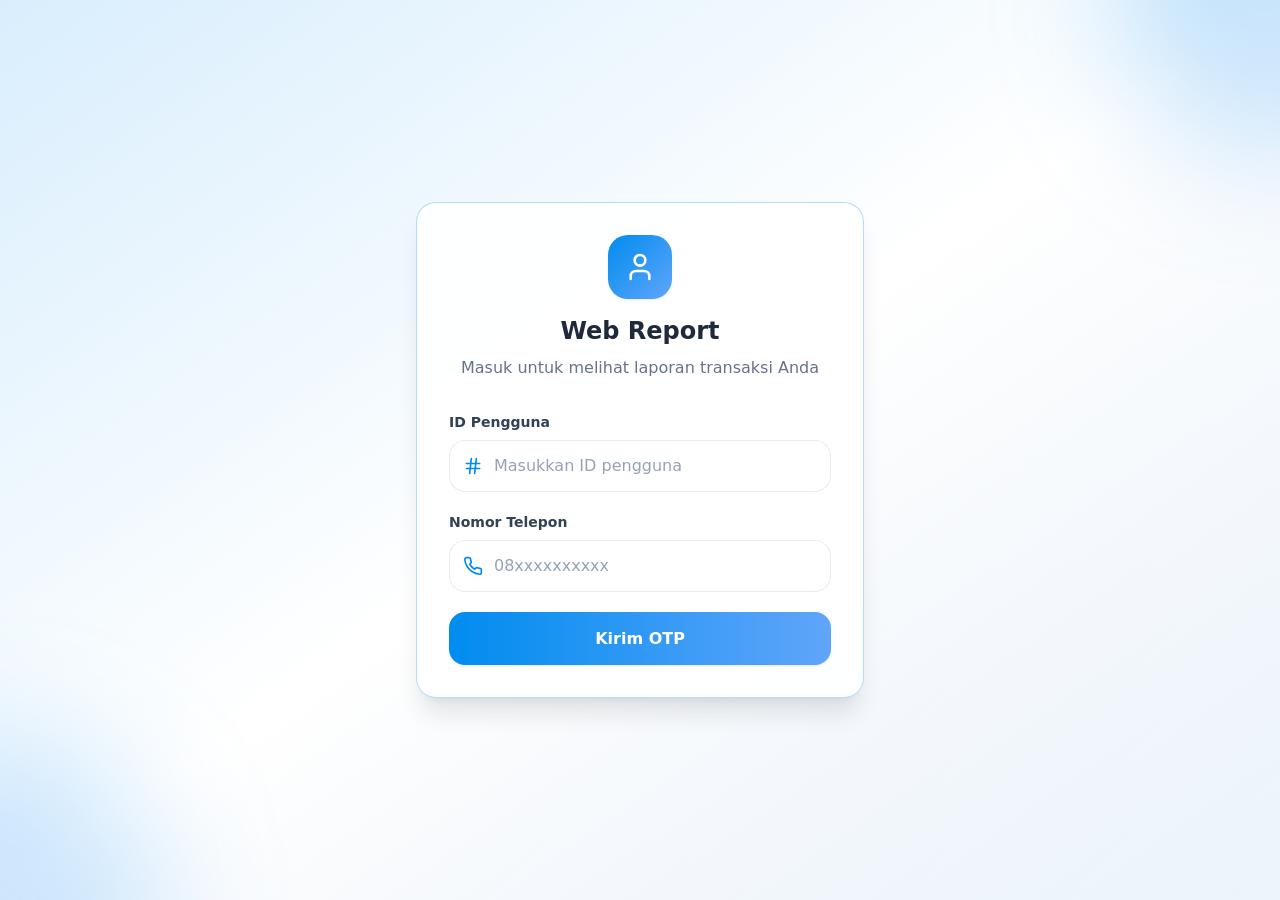
<file: index.html>
<!doctype html>
<html lang="en">
  <head>
    <meta charset="UTF-8" />
    <link rel="icon" type="image/png" href="/favicon.png" />
    <meta name="viewport" content="width=device-width, initial-scale=1.0" />
    <title></title>
    <script type="module" crossorigin src="/assets/index-29e8d681.js"></script>
    <link rel="stylesheet" href="/assets/index-02d97166.css">
  </head>
  <body>
    <div id="root"></div>
    
  </body>
</html>
</file>
<file: assets/index-02d97166.css>
*,:before,:after{--tw-border-spacing-x: 0;--tw-border-spacing-y: 0;--tw-translate-x: 0;--tw-translate-y: 0;--tw-rotate: 0;--tw-skew-x: 0;--tw-skew-y: 0;--tw-scale-x: 1;--tw-scale-y: 1;--tw-pan-x: ;--tw-pan-y: ;--tw-pinch-zoom: ;--tw-scroll-snap-strictness: proximity;--tw-gradient-from-position: ;--tw-gradient-via-position: ;--tw-gradient-to-position: ;--tw-ordinal: ;--tw-slashed-zero: ;--tw-numeric-figure: ;--tw-numeric-spacing: ;--tw-numeric-fraction: ;--tw-ring-inset: ;--tw-ring-offset-width: 0px;--tw-ring-offset-color: #fff;--tw-ring-color: rgb(59 130 246 / .5);--tw-ring-offset-shadow: 0 0 #0000;--tw-ring-shadow: 0 0 #0000;--tw-shadow: 0 0 #0000;--tw-shadow-colored: 0 0 #0000;--tw-blur: ;--tw-brightness: ;--tw-contrast: ;--tw-grayscale: ;--tw-hue-rotate: ;--tw-invert: ;--tw-saturate: ;--tw-sepia: ;--tw-drop-shadow: ;--tw-backdrop-blur: ;--tw-backdrop-brightness: ;--tw-backdrop-contrast: ;--tw-backdrop-grayscale: ;--tw-backdrop-hue-rotate: ;--tw-backdrop-invert: ;--tw-backdrop-opacity: ;--tw-backdrop-saturate: ;--tw-backdrop-sepia: ;--tw-contain-size: ;--tw-contain-layout: ;--tw-contain-paint: ;--tw-contain-style: }::backdrop{--tw-border-spacing-x: 0;--tw-border-spacing-y: 0;--tw-translate-x: 0;--tw-translate-y: 0;--tw-rotate: 0;--tw-skew-x: 0;--tw-skew-y: 0;--tw-scale-x: 1;--tw-scale-y: 1;--tw-pan-x: ;--tw-pan-y: ;--tw-pinch-zoom: ;--tw-scroll-snap-strictness: proximity;--tw-gradient-from-position: ;--tw-gradient-via-position: ;--tw-gradient-to-position: ;--tw-ordinal: ;--tw-slashed-zero: ;--tw-numeric-figure: ;--tw-numeric-spacing: ;--tw-numeric-fraction: ;--tw-ring-inset: ;--tw-ring-offset-width: 0px;--tw-ring-offset-color: #fff;--tw-ring-color: rgb(59 130 246 / .5);--tw-ring-offset-shadow: 0 0 #0000;--tw-ring-shadow: 0 0 #0000;--tw-shadow: 0 0 #0000;--tw-shadow-colored: 0 0 #0000;--tw-blur: ;--tw-brightness: ;--tw-contrast: ;--tw-grayscale: ;--tw-hue-rotate: ;--tw-invert: ;--tw-saturate: ;--tw-sepia: ;--tw-drop-shadow: ;--tw-backdrop-blur: ;--tw-backdrop-brightness: ;--tw-backdrop-contrast: ;--tw-backdrop-grayscale: ;--tw-backdrop-hue-rotate: ;--tw-backdrop-invert: ;--tw-backdrop-opacity: ;--tw-backdrop-saturate: ;--tw-backdrop-sepia: ;--tw-contain-size: ;--tw-contain-layout: ;--tw-contain-paint: ;--tw-contain-style: }*,:before,:after{box-sizing:border-box;border-width:0;border-style:solid;border-color:#e5e7eb}:before,:after{--tw-content: ""}html,:host{line-height:1.5;-webkit-text-size-adjust:100%;-moz-tab-size:4;-o-tab-size:4;tab-size:4;font-family:ui-sans-serif,system-ui,sans-serif,"Apple Color Emoji","Segoe UI Emoji",Segoe UI Symbol,"Noto Color Emoji";font-feature-settings:normal;font-variation-settings:normal;-webkit-tap-highlight-color:transparent}body{margin:0;line-height:inherit}hr{height:0;color:inherit;border-top-width:1px}abbr:where([title]){-webkit-text-decoration:underline dotted;text-decoration:underline dotted}h1,h2,h3,h4,h5,h6{font-size:inherit;font-weight:inherit}a{color:inherit;text-decoration:inherit}b,strong{font-weight:bolder}code,kbd,samp,pre{font-family:ui-monospace,SFMono-Regular,Menlo,Monaco,Consolas,Liberation Mono,Courier New,monospace;font-feature-settings:normal;font-variation-settings:normal;font-size:1em}small{font-size:80%}sub,sup{font-size:75%;line-height:0;position:relative;vertical-align:baseline}sub{bottom:-.25em}sup{top:-.5em}table{text-indent:0;border-color:inherit;border-collapse:collapse}button,input,optgroup,select,textarea{font-family:inherit;font-feature-settings:inherit;font-variation-settings:inherit;font-size:100%;font-weight:inherit;line-height:inherit;letter-spacing:inherit;color:inherit;margin:0;padding:0}button,select{text-transform:none}button,input:where([type=button]),input:where([type=reset]),input:where([type=submit]){-webkit-appearance:button;background-color:transparent;background-image:none}:-moz-focusring{outline:auto}:-moz-ui-invalid{box-shadow:none}progress{vertical-align:baseline}::-webkit-inner-spin-button,::-webkit-outer-spin-button{height:auto}[type=search]{-webkit-appearance:textfield;outline-offset:-2px}::-webkit-search-decoration{-webkit-appearance:none}::-webkit-file-upload-button{-webkit-appearance:button;font:inherit}summary{display:list-item}blockquote,dl,dd,h1,h2,h3,h4,h5,h6,hr,figure,p,pre{margin:0}fieldset{margin:0;padding:0}legend{padding:0}ol,ul,menu{list-style:none;margin:0;padding:0}dialog{padding:0}textarea{resize:vertical}input::-moz-placeholder,textarea::-moz-placeholder{opacity:1;color:#9ca3af}input::placeholder,textarea::placeholder{opacity:1;color:#9ca3af}button,[role=button]{cursor:pointer}:disabled{cursor:default}img,svg,video,canvas,audio,iframe,embed,object{display:block;vertical-align:middle}img,video{max-width:100%;height:auto}[hidden]:where(:not([hidden=until-found])){display:none}:root{--gradient-primary: linear-gradient(135deg, #a855f7 0%, #7c3aed 50%, #6366f1 100%);--gradient-accent: linear-gradient(135deg, #06b6d4 0%, #3b82f6 100%);--gradient-success: linear-gradient(135deg, #22c55e 0%, #16a34a 100%);--gradient-danger: linear-gradient(135deg, #ef4444 0%, #dc2626 100%);--gradient-warning: linear-gradient(135deg, #f59e0b 0%, #d97706 100%);--gradient-dark: linear-gradient(135deg, #1e293b 0%, #0f172a 100%);--gradient-mesh: linear-gradient(135deg, #667eea 0%, #764ba2 100%);--gradient-aurora: linear-gradient(135deg, #a855f7 0%, #06b6d4 50%, #a855f7 100%);--gradient-subtle: linear-gradient(135deg, #f8fafc 0%, #f1f5f9 100%);--glass-bg: rgba(255, 255, 255, .7);--glass-border: rgba(255, 255, 255, .3);--glass-shadow: 0 8px 32px rgba(0, 0, 0, .08)}html{font-family:Inter,system-ui,-apple-system,BlinkMacSystemFont,Segoe UI,Roboto,sans-serif;-webkit-font-smoothing:antialiased;-moz-osx-font-smoothing:grayscale;text-rendering:optimizeLegibility}body{margin:0;padding:0;background:linear-gradient(135deg,#f8fafc 0%,#e2e8f0 50%,#f1f5f9 100%);background-attachment:fixed;height:100vh;overflow:hidden;color:#1e293b;line-height:1.6}::-moz-selection{background:rgba(168,85,247,.2);color:#7c3aed}::selection{background:rgba(168,85,247,.2);color:#7c3aed}.container{width:100%}@media (min-width: 640px){.container{max-width:640px}}@media (min-width: 768px){.container{max-width:768px}}@media (min-width: 1024px){.container{max-width:1024px}}@media (min-width: 1280px){.container{max-width:1280px}}@media (min-width: 1536px){.container{max-width:1536px}}.btn{display:inline-flex;transform:translate(var(--tw-translate-x),var(--tw-translate-y)) rotate(var(--tw-rotate)) skew(var(--tw-skew-x)) skewY(var(--tw-skew-y)) scaleX(var(--tw-scale-x)) scaleY(var(--tw-scale-y));align-items:center;justify-content:center;border-radius:1rem;font-weight:600;transition-property:all;transition-timing-function:cubic-bezier(.4,0,.2,1);transition-duration:.3s}.btn:focus{outline:2px solid transparent;outline-offset:2px;--tw-ring-offset-shadow: var(--tw-ring-inset) 0 0 0 var(--tw-ring-offset-width) var(--tw-ring-offset-color);--tw-ring-shadow: var(--tw-ring-inset) 0 0 0 calc(2px + var(--tw-ring-offset-width)) var(--tw-ring-color);box-shadow:var(--tw-ring-offset-shadow),var(--tw-ring-shadow),var(--tw-shadow, 0 0 #0000);--tw-ring-offset-width: 2px}.btn:active{--tw-scale-x: .98;--tw-scale-y: .98;transform:translate(var(--tw-translate-x),var(--tw-translate-y)) rotate(var(--tw-rotate)) skew(var(--tw-skew-x)) skewY(var(--tw-skew-y)) scaleX(var(--tw-scale-x)) scaleY(var(--tw-scale-y))}.btn-success{display:inline-flex;transform:translate(var(--tw-translate-x),var(--tw-translate-y)) rotate(var(--tw-rotate)) skew(var(--tw-skew-x)) skewY(var(--tw-skew-y)) scaleX(var(--tw-scale-x)) scaleY(var(--tw-scale-y));align-items:center;justify-content:center;border-radius:1rem;font-weight:600;transition-property:all;transition-timing-function:cubic-bezier(.4,0,.2,1);transition-duration:.3s}.btn-success:focus{outline:2px solid transparent;outline-offset:2px;--tw-ring-offset-shadow: var(--tw-ring-inset) 0 0 0 var(--tw-ring-offset-width) var(--tw-ring-offset-color);--tw-ring-shadow: var(--tw-ring-inset) 0 0 0 calc(2px + var(--tw-ring-offset-width)) var(--tw-ring-color);box-shadow:var(--tw-ring-offset-shadow),var(--tw-ring-shadow),var(--tw-shadow, 0 0 #0000);--tw-ring-offset-width: 2px}.btn-success:active{--tw-scale-x: .98;--tw-scale-y: .98;transform:translate(var(--tw-translate-x),var(--tw-translate-y)) rotate(var(--tw-rotate)) skew(var(--tw-skew-x)) skewY(var(--tw-skew-y)) scaleX(var(--tw-scale-x)) scaleY(var(--tw-scale-y))}.btn-success{--tw-text-opacity: 1;color:rgb(255 255 255 / var(--tw-text-opacity, 1));--tw-shadow: 0 10px 15px -3px rgb(0 0 0 / .08), 0 4px 6px -4px rgb(0 0 0 / .04);--tw-shadow-colored: 0 10px 15px -3px var(--tw-shadow-color), 0 4px 6px -4px var(--tw-shadow-color);box-shadow:var(--tw-ring-offset-shadow, 0 0 #0000),var(--tw-ring-shadow, 0 0 #0000),var(--tw-shadow)}.btn-success:hover{--tw-translate-y: -.125rem;transform:translate(var(--tw-translate-x),var(--tw-translate-y)) rotate(var(--tw-rotate)) skew(var(--tw-skew-x)) skewY(var(--tw-skew-y)) scaleX(var(--tw-scale-x)) scaleY(var(--tw-scale-y));--tw-shadow: 0 20px 25px -5px rgb(0 0 0 / .1), 0 8px 10px -6px rgb(0 0 0 / .06);--tw-shadow-colored: 0 20px 25px -5px var(--tw-shadow-color), 0 8px 10px -6px var(--tw-shadow-color);box-shadow:var(--tw-ring-offset-shadow, 0 0 #0000),var(--tw-ring-shadow, 0 0 #0000),var(--tw-shadow)}.btn-success{background:linear-gradient(135deg,#22c55e 0%,#16a34a 100%)}.btn-success:hover{background:linear-gradient(135deg,#16a34a 0%,#15803d 100%)}.btn-success:focus{--tw-ring-opacity: 1;--tw-ring-color: rgb(74 222 128 / var(--tw-ring-opacity, 1))}.\!card,.card{border-radius:1.25rem;border-width:1px;border-color:#f1f5f9cc;--tw-shadow: 0 1px 3px rgba(0, 0, 0, .05), 0 10px 40px rgba(0, 0, 0, .06);--tw-shadow-colored: 0 1px 3px var(--tw-shadow-color), 0 10px 40px var(--tw-shadow-color);box-shadow:var(--tw-ring-offset-shadow, 0 0 #0000),var(--tw-ring-shadow, 0 0 #0000),var(--tw-shadow);--tw-backdrop-blur: blur(4px);-webkit-backdrop-filter:var(--tw-backdrop-blur) var(--tw-backdrop-brightness) var(--tw-backdrop-contrast) var(--tw-backdrop-grayscale) var(--tw-backdrop-hue-rotate) var(--tw-backdrop-invert) var(--tw-backdrop-opacity) var(--tw-backdrop-saturate) var(--tw-backdrop-sepia);backdrop-filter:var(--tw-backdrop-blur) var(--tw-backdrop-brightness) var(--tw-backdrop-contrast) var(--tw-backdrop-grayscale) var(--tw-backdrop-hue-rotate) var(--tw-backdrop-invert) var(--tw-backdrop-opacity) var(--tw-backdrop-saturate) var(--tw-backdrop-sepia);transition-property:all;transition-timing-function:cubic-bezier(.4,0,.2,1);transition-duration:.3s}.\!card{background:rgba(255,255,255,.85)!important}.card{background:rgba(255,255,255,.85)}.\!card:hover,.card:hover{--tw-shadow: 0 1px 3px rgba(0, 0, 0, .05), 0 20px 50px rgba(0, 0, 0, .1);--tw-shadow-colored: 0 1px 3px var(--tw-shadow-color), 0 20px 50px var(--tw-shadow-color);box-shadow:var(--tw-ring-offset-shadow, 0 0 #0000),var(--tw-ring-shadow, 0 0 #0000),var(--tw-shadow)}.form-group{margin-bottom:1.25rem}.form-label{margin-bottom:.5rem;display:block;font-size:.875rem;line-height:1.25rem;font-weight:600;--tw-text-opacity: 1;color:rgb(51 65 85 / var(--tw-text-opacity, 1))}.form-input{width:100%;border-radius:1rem;border-width:1px;--tw-border-opacity: 1;border-color:rgb(226 232 240 / var(--tw-border-opacity, 1));background-color:#fffc;padding:.625rem 1rem;--tw-text-opacity: 1;color:rgb(15 23 42 / var(--tw-text-opacity, 1))}.form-input::-moz-placeholder{--tw-placeholder-opacity: 1;color:rgb(148 163 184 / var(--tw-placeholder-opacity, 1))}.form-input::placeholder{--tw-placeholder-opacity: 1;color:rgb(148 163 184 / var(--tw-placeholder-opacity, 1))}.form-input{--tw-backdrop-blur: blur(4px);-webkit-backdrop-filter:var(--tw-backdrop-blur) var(--tw-backdrop-brightness) var(--tw-backdrop-contrast) var(--tw-backdrop-grayscale) var(--tw-backdrop-hue-rotate) var(--tw-backdrop-invert) var(--tw-backdrop-opacity) var(--tw-backdrop-saturate) var(--tw-backdrop-sepia);backdrop-filter:var(--tw-backdrop-blur) var(--tw-backdrop-brightness) var(--tw-backdrop-contrast) var(--tw-backdrop-grayscale) var(--tw-backdrop-hue-rotate) var(--tw-backdrop-invert) var(--tw-backdrop-opacity) var(--tw-backdrop-saturate) var(--tw-backdrop-sepia);transition-property:all;transition-timing-function:cubic-bezier(.4,0,.2,1);transition-duration:.3s}.form-input:focus{--tw-border-opacity: 1;border-color:rgb(96 165 250 / var(--tw-border-opacity, 1));outline:2px solid transparent;outline-offset:2px;--tw-ring-offset-shadow: var(--tw-ring-inset) 0 0 0 var(--tw-ring-offset-width) var(--tw-ring-offset-color);--tw-ring-shadow: var(--tw-ring-inset) 0 0 0 calc(2px + var(--tw-ring-offset-width)) var(--tw-ring-color);box-shadow:var(--tw-ring-offset-shadow),var(--tw-ring-shadow),var(--tw-shadow, 0 0 #0000);--tw-ring-color: rgb(96 165 250 / .5)}.form-input:hover{--tw-border-opacity: 1;border-color:rgb(203 213 225 / var(--tw-border-opacity, 1));--tw-bg-opacity: 1;background-color:rgb(255 255 255 / var(--tw-bg-opacity, 1))}.form-checkbox{height:1.25rem;width:1.25rem;border-radius:.5rem;--tw-border-opacity: 1;border-color:rgb(203 213 225 / var(--tw-border-opacity, 1));--tw-text-opacity: 1;color:rgb(2 98 204 / var(--tw-text-opacity, 1));transition-property:all;transition-timing-function:cubic-bezier(.4,0,.2,1);transition-duration:.2s}.form-checkbox:focus{--tw-ring-color: rgb(96 165 250 / .5)}.form-checkbox:checked{background:linear-gradient(135deg,#a855f7 0%,#7c3aed 100%)}.form-radio{height:1.25rem;width:1.25rem;--tw-border-opacity: 1;border-color:rgb(203 213 225 / var(--tw-border-opacity, 1));--tw-text-opacity: 1;color:rgb(2 98 204 / var(--tw-text-opacity, 1));transition-property:all;transition-timing-function:cubic-bezier(.4,0,.2,1);transition-duration:.2s}.form-radio:focus{--tw-ring-color: rgb(96 165 250 / .5)}.checkbox-label{display:flex;cursor:pointer;-webkit-user-select:none;-moz-user-select:none;user-select:none;align-items:center;gap:.75rem;font-size:.875rem;line-height:1.25rem;--tw-text-opacity: 1;color:rgb(51 65 85 / var(--tw-text-opacity, 1))}.badge{display:inline-flex;align-items:center;border-radius:9999px;font-weight:600;letter-spacing:.025em}.table{min-width:100%}.table>:not([hidden])~:not([hidden]){--tw-divide-y-reverse: 0;border-top-width:calc(1px * calc(1 - var(--tw-divide-y-reverse)));border-bottom-width:calc(1px * var(--tw-divide-y-reverse));--tw-divide-opacity: 1;border-color:rgb(241 245 249 / var(--tw-divide-opacity, 1))}.alert{display:flex;align-items:flex-start;gap:.75rem;border-radius:1rem;border-width:1px;padding:1rem;--tw-backdrop-blur: blur(4px);-webkit-backdrop-filter:var(--tw-backdrop-blur) var(--tw-backdrop-brightness) var(--tw-backdrop-contrast) var(--tw-backdrop-grayscale) var(--tw-backdrop-hue-rotate) var(--tw-backdrop-invert) var(--tw-backdrop-opacity) var(--tw-backdrop-saturate) var(--tw-backdrop-sepia);backdrop-filter:var(--tw-backdrop-blur) var(--tw-backdrop-brightness) var(--tw-backdrop-contrast) var(--tw-backdrop-grayscale) var(--tw-backdrop-hue-rotate) var(--tw-backdrop-invert) var(--tw-backdrop-opacity) var(--tw-backdrop-saturate) var(--tw-backdrop-sepia)}.glass{border-width:1px;border-color:#ffffff4d;--tw-backdrop-blur: blur(16px);-webkit-backdrop-filter:var(--tw-backdrop-blur) var(--tw-backdrop-brightness) var(--tw-backdrop-contrast) var(--tw-backdrop-grayscale) var(--tw-backdrop-hue-rotate) var(--tw-backdrop-invert) var(--tw-backdrop-opacity) var(--tw-backdrop-saturate) var(--tw-backdrop-sepia);backdrop-filter:var(--tw-backdrop-blur) var(--tw-backdrop-brightness) var(--tw-backdrop-contrast) var(--tw-backdrop-grayscale) var(--tw-backdrop-hue-rotate) var(--tw-backdrop-invert) var(--tw-backdrop-opacity) var(--tw-backdrop-saturate) var(--tw-backdrop-sepia);background:rgba(255,255,255,.7)}.sr-only{position:absolute;width:1px;height:1px;padding:0;margin:-1px;overflow:hidden;clip:rect(0,0,0,0);white-space:nowrap;border-width:0}.pointer-events-none{pointer-events:none}.visible{visibility:visible}.static{position:static}.fixed{position:fixed}.absolute{position:absolute}.relative{position:relative}.sticky{position:sticky}.inset-0{top:0;right:0;bottom:0;left:0}.inset-y-0{top:0;bottom:0}.-bottom-0\.5{bottom:-.125rem}.-bottom-1{bottom:-.25rem}.-bottom-2{bottom:-.5rem}.-bottom-4{bottom:-1rem}.-bottom-40{bottom:-10rem}.-left-2\.5{left:-.625rem}.-left-40{left:-10rem}.-right-0\.5{right:-.125rem}.-right-1{right:-.25rem}.-right-2\.5{right:-.625rem}.-right-40{right:-10rem}.-top-1{top:-.25rem}.-top-2\.5{top:-.625rem}.-top-40{top:-10rem}.bottom-0{bottom:0}.bottom-2{bottom:.5rem}.bottom-4{bottom:1rem}.bottom-44{bottom:11rem}.bottom-full{bottom:100%}.left-0{left:0}.left-1{left:.25rem}.left-1\/2{left:50%}.left-2{left:.5rem}.left-3{left:.75rem}.left-3\.5{left:.875rem}.left-4{left:1rem}.left-8{left:2rem}.right-0{right:0}.right-1{right:.25rem}.right-2{right:.5rem}.right-3{right:.75rem}.right-4{right:1rem}.right-8{right:2rem}.top-0{top:0}.top-1{top:.25rem}.top-1\/2{top:50%}.top-2{top:.5rem}.top-4{top:1rem}.top-8{top:2rem}.isolate{isolation:isolate}.z-10{z-index:10}.z-30{z-index:30}.z-40{z-index:40}.z-50{z-index:50}.z-\[10000\]{z-index:10000}.z-\[60\]{z-index:60}.z-\[9999\]{z-index:9999}.mx-2{margin-left:.5rem;margin-right:.5rem}.mx-4{margin-left:1rem;margin-right:1rem}.mx-auto{margin-left:auto;margin-right:auto}.my-1{margin-top:.25rem;margin-bottom:.25rem}.my-1\.5{margin-top:.375rem;margin-bottom:.375rem}.my-2{margin-top:.5rem;margin-bottom:.5rem}.my-4{margin-top:1rem;margin-bottom:1rem}.my-6{margin-top:1.5rem;margin-bottom:1.5rem}.my-8{margin-top:2rem;margin-bottom:2rem}.-mb-px{margin-bottom:-1px}.-mt-4{margin-top:-1rem}.-mt-5{margin-top:-1.25rem}.mb-0\.5{margin-bottom:.125rem}.mb-1{margin-bottom:.25rem}.mb-1\.5{margin-bottom:.375rem}.mb-2{margin-bottom:.5rem}.mb-2\.5{margin-bottom:.625rem}.mb-3{margin-bottom:.75rem}.mb-4{margin-bottom:1rem}.mb-5{margin-bottom:1.25rem}.mb-6{margin-bottom:1.5rem}.mb-8{margin-bottom:2rem}.ml-0{margin-left:0}.ml-0\.5{margin-left:.125rem}.ml-1{margin-left:.25rem}.ml-2{margin-left:.5rem}.ml-2\.5{margin-left:.625rem}.ml-3{margin-left:.75rem}.ml-4{margin-left:1rem}.ml-6{margin-left:1.5rem}.ml-auto{margin-left:auto}.mr-0\.5{margin-right:.125rem}.mr-1{margin-right:.25rem}.mr-1\.5{margin-right:.375rem}.mr-2{margin-right:.5rem}.mr-3{margin-right:.75rem}.mt-0\.5{margin-top:.125rem}.mt-1{margin-top:.25rem}.mt-1\.5{margin-top:.375rem}.mt-16{margin-top:4rem}.mt-2{margin-top:.5rem}.mt-2\.5{margin-top:.625rem}.mt-3{margin-top:.75rem}.mt-4{margin-top:1rem}.mt-5{margin-top:1.25rem}.mt-6{margin-top:1.5rem}.mt-8{margin-top:2rem}.line-clamp-2{overflow:hidden;display:-webkit-box;-webkit-box-orient:vertical;-webkit-line-clamp:2}.line-clamp-3{overflow:hidden;display:-webkit-box;-webkit-box-orient:vertical;-webkit-line-clamp:3}.block{display:block}.inline-block{display:inline-block}.inline{display:inline}.flex{display:flex}.inline-flex{display:inline-flex}.table{display:table}.grid{display:grid}.hidden{display:none}.aspect-square{aspect-ratio:1 / 1}.h-1{height:.25rem}.h-1\.5{height:.375rem}.h-10{height:2.5rem}.h-12{height:3rem}.h-14{height:3.5rem}.h-16{height:4rem}.h-2{height:.5rem}.h-2\.5{height:.625rem}.h-2\/3{height:66.666667%}.h-20{height:5rem}.h-24{height:6rem}.h-3{height:.75rem}.h-3\.5{height:.875rem}.h-32{height:8rem}.h-4{height:1rem}.h-4\/5{height:80%}.h-5{height:1.25rem}.h-6{height:1.5rem}.h-64{height:16rem}.h-7{height:1.75rem}.h-8{height:2rem}.h-80{height:20rem}.h-9{height:2.25rem}.h-\[18px\]{height:18px}.h-\[57px\]{height:57px}.h-\[600px\]{height:600px}.h-\[80vh\]{height:80vh}.h-\[85vh\]{height:85vh}.h-\[90vh\]{height:90vh}.h-auto{height:auto}.h-full{height:100%}.h-screen{height:100vh}.max-h-40{max-height:10rem}.max-h-\[120px\]{max-height:120px}.max-h-\[55vh\]{max-height:55vh}.max-h-\[60vh\]{max-height:60vh}.max-h-\[70vh\]{max-height:70vh}.max-h-\[750px\]{max-height:750px}.max-h-\[80vh\]{max-height:80vh}.max-h-\[90vh\]{max-height:90vh}.max-h-\[calc\(80vh-16px\)\]{max-height:calc(80vh - 16px)}.max-h-\[calc\(80vh-80px\)\]{max-height:calc(80vh - 80px)}.max-h-full{max-height:100%}.min-h-0{min-height:0px}.min-h-\[32px\]{min-height:32px}.min-h-\[40px\]{min-height:40px}.min-h-\[42px\]{min-height:42px}.min-h-\[60px\]{min-height:60px}.min-h-screen{min-height:100vh}.w-1{width:.25rem}.w-1\.5{width:.375rem}.w-1\/12{width:8.333333%}.w-1\/3{width:33.333333%}.w-1\/4{width:25%}.w-1\/5{width:20%}.w-1\/6{width:16.666667%}.w-10{width:2.5rem}.w-10\/12{width:83.333333%}.w-11{width:2.75rem}.w-11\/12{width:91.666667%}.w-12{width:3rem}.w-14{width:3.5rem}.w-16{width:4rem}.w-2{width:.5rem}.w-2\.5{width:.625rem}.w-2\/3{width:66.666667%}.w-20{width:5rem}.w-24{width:6rem}.w-3{width:.75rem}.w-3\.5{width:.875rem}.w-32{width:8rem}.w-4{width:1rem}.w-48{width:12rem}.w-5{width:1.25rem}.w-6{width:1.5rem}.w-64{width:16rem}.w-7{width:1.75rem}.w-72{width:18rem}.w-8{width:2rem}.w-80{width:20rem}.w-9{width:2.25rem}.w-96{width:24rem}.w-\[150px\]{width:150px}.w-\[600px\]{width:600px}.w-\[72px\]{width:72px}.w-\[85vw\]{width:85vw}.w-\[90vw\]{width:90vw}.w-full{width:100%}.w-px{width:1px}.min-w-0{min-width:0px}.min-w-\[100px\]{min-width:100px}.min-w-\[120px\]{min-width:120px}.min-w-\[140px\]{min-width:140px}.min-w-\[180px\]{min-width:180px}.min-w-\[18px\]{min-width:18px}.min-w-\[20px\]{min-width:20px}.min-w-\[80px\]{min-width:80px}.min-w-full{min-width:100%}.max-w-2xl{max-width:42rem}.max-w-3xl{max-width:48rem}.max-w-4xl{max-width:56rem}.max-w-5xl{max-width:64rem}.max-w-6xl{max-width:72rem}.max-w-7xl{max-width:80rem}.max-w-\[1200px\]{max-width:1200px}.max-w-\[200px\]{max-width:200px}.max-w-\[250px\]{max-width:250px}.max-w-\[300px\]{max-width:300px}.max-w-\[48px\]{max-width:48px}.max-w-\[512px\]{max-width:512px}.max-w-\[52px\]{max-width:52px}.max-w-\[60\%\]{max-width:60%}.max-w-\[90vw\]{max-width:90vw}.max-w-\[calc\(80vw-16px\)\]{max-width:calc(80vw - 16px)}.max-w-full{max-width:100%}.max-w-lg{max-width:32rem}.max-w-md{max-width:28rem}.max-w-none{max-width:none}.max-w-sm{max-width:24rem}.max-w-xs{max-width:20rem}.flex-1{flex:1 1 0%}.flex-shrink-0{flex-shrink:0}.table-fixed{table-layout:fixed}.border-collapse{border-collapse:collapse}.-translate-x-1\/2{--tw-translate-x: -50%;transform:translate(var(--tw-translate-x),var(--tw-translate-y)) rotate(var(--tw-rotate)) skew(var(--tw-skew-x)) skewY(var(--tw-skew-y)) scaleX(var(--tw-scale-x)) scaleY(var(--tw-scale-y))}.-translate-x-full{--tw-translate-x: -100%;transform:translate(var(--tw-translate-x),var(--tw-translate-y)) rotate(var(--tw-rotate)) skew(var(--tw-skew-x)) skewY(var(--tw-skew-y)) scaleX(var(--tw-scale-x)) scaleY(var(--tw-scale-y))}.-translate-y-1\/2{--tw-translate-y: -50%;transform:translate(var(--tw-translate-x),var(--tw-translate-y)) rotate(var(--tw-rotate)) skew(var(--tw-skew-x)) skewY(var(--tw-skew-y)) scaleX(var(--tw-scale-x)) scaleY(var(--tw-scale-y))}.translate-x-0{--tw-translate-x: 0px;transform:translate(var(--tw-translate-x),var(--tw-translate-y)) rotate(var(--tw-rotate)) skew(var(--tw-skew-x)) skewY(var(--tw-skew-y)) scaleX(var(--tw-scale-x)) scaleY(var(--tw-scale-y))}.-rotate-3{--tw-rotate: -3deg;transform:translate(var(--tw-translate-x),var(--tw-translate-y)) rotate(var(--tw-rotate)) skew(var(--tw-skew-x)) skewY(var(--tw-skew-y)) scaleX(var(--tw-scale-x)) scaleY(var(--tw-scale-y))}.rotate-1{--tw-rotate: 1deg;transform:translate(var(--tw-translate-x),var(--tw-translate-y)) rotate(var(--tw-rotate)) skew(var(--tw-skew-x)) skewY(var(--tw-skew-y)) scaleX(var(--tw-scale-x)) scaleY(var(--tw-scale-y))}.rotate-2{--tw-rotate: 2deg;transform:translate(var(--tw-translate-x),var(--tw-translate-y)) rotate(var(--tw-rotate)) skew(var(--tw-skew-x)) skewY(var(--tw-skew-y)) scaleX(var(--tw-scale-x)) scaleY(var(--tw-scale-y))}.rotate-6{--tw-rotate: 6deg;transform:translate(var(--tw-translate-x),var(--tw-translate-y)) rotate(var(--tw-rotate)) skew(var(--tw-skew-x)) skewY(var(--tw-skew-y)) scaleX(var(--tw-scale-x)) scaleY(var(--tw-scale-y))}.transform{transform:translate(var(--tw-translate-x),var(--tw-translate-y)) rotate(var(--tw-rotate)) skew(var(--tw-skew-x)) skewY(var(--tw-skew-y)) scaleX(var(--tw-scale-x)) scaleY(var(--tw-scale-y))}@keyframes fadeIn{0%{opacity:0}to{opacity:1}}.animate-fade-in{animation:fadeIn .3s ease-out}@keyframes pulse{50%{opacity:.5}}.animate-pulse{animation:pulse 2s cubic-bezier(.4,0,.6,1) infinite}@keyframes scaleIn{0%{transform:scale(.95);opacity:0}to{transform:scale(1);opacity:1}}.animate-scale-in{animation:scaleIn .3s cubic-bezier(.16,1,.3,1)}@keyframes slideIn{0%{transform:translateY(-10px);opacity:0}to{transform:translateY(0);opacity:1}}.animate-slide-in{animation:slideIn .4s cubic-bezier(.16,1,.3,1)}@keyframes slideUp{0%{transform:translateY(20px);opacity:0}to{transform:translateY(0);opacity:1}}.animate-slide-up{animation:slideUp .4s cubic-bezier(.16,1,.3,1)}@keyframes spin{to{transform:rotate(360deg)}}.animate-spin{animation:spin 1s linear infinite}.cursor-grab{cursor:grab}.cursor-help{cursor:help}.cursor-move{cursor:move}.cursor-not-allowed{cursor:not-allowed}.cursor-pointer{cursor:pointer}.touch-none{touch-action:none}.select-none{-webkit-user-select:none;-moz-user-select:none;user-select:none}.resize-none{resize:none}.resize-y{resize:vertical}.resize{resize:both}.list-inside{list-style-position:inside}.list-decimal{list-style-type:decimal}.list-disc{list-style-type:disc}.list-none{list-style-type:none}.appearance-none{-webkit-appearance:none;-moz-appearance:none;appearance:none}.grid-cols-1{grid-template-columns:repeat(1,minmax(0,1fr))}.grid-cols-2{grid-template-columns:repeat(2,minmax(0,1fr))}.grid-cols-3{grid-template-columns:repeat(3,minmax(0,1fr))}.grid-cols-4{grid-template-columns:repeat(4,minmax(0,1fr))}.flex-col{flex-direction:column}.flex-wrap{flex-wrap:wrap}.items-start{align-items:flex-start}.items-end{align-items:flex-end}.items-center{align-items:center}.justify-start{justify-content:flex-start}.justify-end{justify-content:flex-end}.justify-center{justify-content:center}.justify-between{justify-content:space-between}.justify-around{justify-content:space-around}.gap-0\.5{gap:.125rem}.gap-1{gap:.25rem}.gap-1\.5{gap:.375rem}.gap-2{gap:.5rem}.gap-2\.5{gap:.625rem}.gap-3{gap:.75rem}.gap-4{gap:1rem}.gap-5{gap:1.25rem}.gap-6{gap:1.5rem}.gap-x-2{-moz-column-gap:.5rem;column-gap:.5rem}.gap-x-3{-moz-column-gap:.75rem;column-gap:.75rem}.gap-x-4{-moz-column-gap:1rem;column-gap:1rem}.gap-y-0\.5{row-gap:.125rem}.gap-y-1{row-gap:.25rem}.space-x-1>:not([hidden])~:not([hidden]){--tw-space-x-reverse: 0;margin-right:calc(.25rem * var(--tw-space-x-reverse));margin-left:calc(.25rem * calc(1 - var(--tw-space-x-reverse)))}.space-x-1\.5>:not([hidden])~:not([hidden]){--tw-space-x-reverse: 0;margin-right:calc(.375rem * var(--tw-space-x-reverse));margin-left:calc(.375rem * calc(1 - var(--tw-space-x-reverse)))}.space-x-2>:not([hidden])~:not([hidden]){--tw-space-x-reverse: 0;margin-right:calc(.5rem * var(--tw-space-x-reverse));margin-left:calc(.5rem * calc(1 - var(--tw-space-x-reverse)))}.space-x-3>:not([hidden])~:not([hidden]){--tw-space-x-reverse: 0;margin-right:calc(.75rem * var(--tw-space-x-reverse));margin-left:calc(.75rem * calc(1 - var(--tw-space-x-reverse)))}.space-x-4>:not([hidden])~:not([hidden]){--tw-space-x-reverse: 0;margin-right:calc(1rem * var(--tw-space-x-reverse));margin-left:calc(1rem * calc(1 - var(--tw-space-x-reverse)))}.space-x-6>:not([hidden])~:not([hidden]){--tw-space-x-reverse: 0;margin-right:calc(1.5rem * var(--tw-space-x-reverse));margin-left:calc(1.5rem * calc(1 - var(--tw-space-x-reverse)))}.space-y-0\.5>:not([hidden])~:not([hidden]){--tw-space-y-reverse: 0;margin-top:calc(.125rem * calc(1 - var(--tw-space-y-reverse)));margin-bottom:calc(.125rem * var(--tw-space-y-reverse))}.space-y-1>:not([hidden])~:not([hidden]){--tw-space-y-reverse: 0;margin-top:calc(.25rem * calc(1 - var(--tw-space-y-reverse)));margin-bottom:calc(.25rem * var(--tw-space-y-reverse))}.space-y-1\.5>:not([hidden])~:not([hidden]){--tw-space-y-reverse: 0;margin-top:calc(.375rem * calc(1 - var(--tw-space-y-reverse)));margin-bottom:calc(.375rem * var(--tw-space-y-reverse))}.space-y-2>:not([hidden])~:not([hidden]){--tw-space-y-reverse: 0;margin-top:calc(.5rem * calc(1 - var(--tw-space-y-reverse)));margin-bottom:calc(.5rem * var(--tw-space-y-reverse))}.space-y-2\.5>:not([hidden])~:not([hidden]){--tw-space-y-reverse: 0;margin-top:calc(.625rem * calc(1 - var(--tw-space-y-reverse)));margin-bottom:calc(.625rem * var(--tw-space-y-reverse))}.space-y-3>:not([hidden])~:not([hidden]){--tw-space-y-reverse: 0;margin-top:calc(.75rem * calc(1 - var(--tw-space-y-reverse)));margin-bottom:calc(.75rem * var(--tw-space-y-reverse))}.space-y-4>:not([hidden])~:not([hidden]){--tw-space-y-reverse: 0;margin-top:calc(1rem * calc(1 - var(--tw-space-y-reverse)));margin-bottom:calc(1rem * var(--tw-space-y-reverse))}.space-y-5>:not([hidden])~:not([hidden]){--tw-space-y-reverse: 0;margin-top:calc(1.25rem * calc(1 - var(--tw-space-y-reverse)));margin-bottom:calc(1.25rem * var(--tw-space-y-reverse))}.space-y-6>:not([hidden])~:not([hidden]){--tw-space-y-reverse: 0;margin-top:calc(1.5rem * calc(1 - var(--tw-space-y-reverse)));margin-bottom:calc(1.5rem * var(--tw-space-y-reverse))}.space-y-8>:not([hidden])~:not([hidden]){--tw-space-y-reverse: 0;margin-top:calc(2rem * calc(1 - var(--tw-space-y-reverse)));margin-bottom:calc(2rem * var(--tw-space-y-reverse))}.divide-y>:not([hidden])~:not([hidden]){--tw-divide-y-reverse: 0;border-top-width:calc(1px * calc(1 - var(--tw-divide-y-reverse)));border-bottom-width:calc(1px * var(--tw-divide-y-reverse))}.divide-gray-100>:not([hidden])~:not([hidden]){--tw-divide-opacity: 1;border-color:rgb(243 244 246 / var(--tw-divide-opacity, 1))}.divide-gray-200>:not([hidden])~:not([hidden]){--tw-divide-opacity: 1;border-color:rgb(229 231 235 / var(--tw-divide-opacity, 1))}.divide-neutral-100>:not([hidden])~:not([hidden]){--tw-divide-opacity: 1;border-color:rgb(241 245 249 / var(--tw-divide-opacity, 1))}.divide-neutral-100\/80>:not([hidden])~:not([hidden]){border-color:#f1f5f9cc}.divide-neutral-200>:not([hidden])~:not([hidden]){--tw-divide-opacity: 1;border-color:rgb(226 232 240 / var(--tw-divide-opacity, 1))}.self-start{align-self:flex-start}.self-stretch{align-self:stretch}.overflow-auto{overflow:auto}.overflow-hidden{overflow:hidden}.overflow-x-auto{overflow-x:auto}.overflow-y-auto{overflow-y:auto}.overflow-x-hidden{overflow-x:hidden}.truncate{overflow:hidden;text-overflow:ellipsis;white-space:nowrap}.whitespace-normal{white-space:normal}.whitespace-nowrap{white-space:nowrap}.whitespace-pre-wrap{white-space:pre-wrap}.break-words{overflow-wrap:break-word}.break-all{word-break:break-all}.rounded{border-radius:.25rem}.rounded-2xl{border-radius:1.25rem}.rounded-3xl{border-radius:1.5rem}.rounded-\[40px\]{border-radius:40px}.rounded-full{border-radius:9999px}.rounded-lg{border-radius:.75rem}.rounded-md{border-radius:.5rem}.rounded-none{border-radius:0}.rounded-sm{border-radius:.375rem}.rounded-xl{border-radius:1rem}.rounded-b-2xl{border-bottom-right-radius:1.25rem;border-bottom-left-radius:1.25rem}.rounded-b-lg{border-bottom-right-radius:.75rem;border-bottom-left-radius:.75rem}.rounded-t-2xl{border-top-left-radius:1.25rem;border-top-right-radius:1.25rem}.rounded-t-3xl{border-top-left-radius:1.5rem;border-top-right-radius:1.5rem}.rounded-t-lg{border-top-left-radius:.75rem;border-top-right-radius:.75rem}.rounded-t-xl{border-top-left-radius:1rem;border-top-right-radius:1rem}.rounded-bl-\[100px\]{border-bottom-left-radius:100px}.rounded-tr-\[80px\]{border-top-right-radius:80px}.border{border-width:1px}.border-0{border-width:0px}.border-2{border-width:2px}.border-4{border-width:4px}.border-\[3px\]{border-width:3px}.border-\[6px\]{border-width:6px}.border-b{border-bottom-width:1px}.border-b-2{border-bottom-width:2px}.border-l{border-left-width:1px}.border-l-2{border-left-width:2px}.border-l-4{border-left-width:4px}.border-r{border-right-width:1px}.border-t{border-top-width:1px}.border-t-2{border-top-width:2px}.border-dashed{border-style:dashed}.border-amber-200{--tw-border-opacity: 1;border-color:rgb(253 230 138 / var(--tw-border-opacity, 1))}.border-amber-200\/50{border-color:#fde68a80}.border-amber-400{--tw-border-opacity: 1;border-color:rgb(251 191 36 / var(--tw-border-opacity, 1))}.border-amber-400\/40{border-color:#fbbf2466}.border-amber-400\/50{border-color:#fbbf2480}.border-blue-200{--tw-border-opacity: 1;border-color:rgb(191 219 254 / var(--tw-border-opacity, 1))}.border-blue-400{--tw-border-opacity: 1;border-color:rgb(96 165 250 / var(--tw-border-opacity, 1))}.border-blue-600{--tw-border-opacity: 1;border-color:rgb(37 99 235 / var(--tw-border-opacity, 1))}.border-current{border-color:currentColor}.border-danger-100{--tw-border-opacity: 1;border-color:rgb(254 226 226 / var(--tw-border-opacity, 1))}.border-danger-100\/80{border-color:#fee2e2cc}.border-danger-200{--tw-border-opacity: 1;border-color:rgb(254 202 202 / var(--tw-border-opacity, 1))}.border-danger-200\/50{border-color:#fecaca80}.border-danger-300{--tw-border-opacity: 1;border-color:rgb(252 165 165 / var(--tw-border-opacity, 1))}.border-emerald-200{--tw-border-opacity: 1;border-color:rgb(167 243 208 / var(--tw-border-opacity, 1))}.border-emerald-600{--tw-border-opacity: 1;border-color:rgb(5 150 105 / var(--tw-border-opacity, 1))}.border-gray-100{--tw-border-opacity: 1;border-color:rgb(243 244 246 / var(--tw-border-opacity, 1))}.border-gray-200{--tw-border-opacity: 1;border-color:rgb(229 231 235 / var(--tw-border-opacity, 1))}.border-gray-200\/60{border-color:#e5e7eb99}.border-gray-300{--tw-border-opacity: 1;border-color:rgb(209 213 219 / var(--tw-border-opacity, 1))}.border-gray-800{--tw-border-opacity: 1;border-color:rgb(31 41 55 / var(--tw-border-opacity, 1))}.border-green-200{--tw-border-opacity: 1;border-color:rgb(187 247 208 / var(--tw-border-opacity, 1))}.border-green-400{--tw-border-opacity: 1;border-color:rgb(74 222 128 / var(--tw-border-opacity, 1))}.border-green-600{--tw-border-opacity: 1;border-color:rgb(22 163 74 / var(--tw-border-opacity, 1))}.border-indigo-200{--tw-border-opacity: 1;border-color:rgb(199 210 254 / var(--tw-border-opacity, 1))}.border-info-200{--tw-border-opacity: 1;border-color:rgb(191 219 254 / var(--tw-border-opacity, 1))}.border-neutral-100{--tw-border-opacity: 1;border-color:rgb(241 245 249 / var(--tw-border-opacity, 1))}.border-neutral-100\/50{border-color:#f1f5f980}.border-neutral-100\/80{border-color:#f1f5f9cc}.border-neutral-200{--tw-border-opacity: 1;border-color:rgb(226 232 240 / var(--tw-border-opacity, 1))}.border-neutral-200\/50{border-color:#e2e8f080}.border-neutral-200\/60{border-color:#e2e8f099}.border-neutral-200\/80{border-color:#e2e8f0cc}.border-neutral-300{--tw-border-opacity: 1;border-color:rgb(203 213 225 / var(--tw-border-opacity, 1))}.border-neutral-600{--tw-border-opacity: 1;border-color:rgb(71 85 105 / var(--tw-border-opacity, 1))}.border-orange-100\/80{border-color:#ffedd5cc}.border-orange-200{--tw-border-opacity: 1;border-color:rgb(254 215 170 / var(--tw-border-opacity, 1))}.border-orange-200\/50{border-color:#fed7aa80}.border-orange-300{--tw-border-opacity: 1;border-color:rgb(253 186 116 / var(--tw-border-opacity, 1))}.border-orange-400\/40{border-color:#fb923c66}.border-primary-100\/80{border-color:#dbeafecc}.border-primary-200{--tw-border-opacity: 1;border-color:rgb(191 219 254 / var(--tw-border-opacity, 1))}.border-primary-200\/50{border-color:#bfdbfe80}.border-primary-200\/80{border-color:#bfdbfecc}.border-primary-300{--tw-border-opacity: 1;border-color:rgb(147 197 253 / var(--tw-border-opacity, 1))}.border-primary-400{--tw-border-opacity: 1;border-color:rgb(96 165 250 / var(--tw-border-opacity, 1))}.border-primary-500{--tw-border-opacity: 1;border-color:rgb(2 115 238 / var(--tw-border-opacity, 1))}.border-primary-600{--tw-border-opacity: 1;border-color:rgb(2 98 204 / var(--tw-border-opacity, 1))}.border-purple-100\/80{border-color:#f3e8ffcc}.border-purple-200{--tw-border-opacity: 1;border-color:rgb(233 213 255 / var(--tw-border-opacity, 1))}.border-purple-200\/50{border-color:#e9d5ff80}.border-purple-600{--tw-border-opacity: 1;border-color:rgb(147 51 234 / var(--tw-border-opacity, 1))}.border-red-200{--tw-border-opacity: 1;border-color:rgb(254 202 202 / var(--tw-border-opacity, 1))}.border-red-300{--tw-border-opacity: 1;border-color:rgb(252 165 165 / var(--tw-border-opacity, 1))}.border-red-400{--tw-border-opacity: 1;border-color:rgb(248 113 113 / var(--tw-border-opacity, 1))}.border-red-600{--tw-border-opacity: 1;border-color:rgb(220 38 38 / var(--tw-border-opacity, 1))}.border-success-100{--tw-border-opacity: 1;border-color:rgb(220 252 231 / var(--tw-border-opacity, 1))}.border-success-100\/80{border-color:#dcfce7cc}.border-success-200{--tw-border-opacity: 1;border-color:rgb(187 247 208 / var(--tw-border-opacity, 1))}.border-success-200\/50{border-color:#bbf7d080}.border-success-300{--tw-border-opacity: 1;border-color:rgb(134 239 172 / var(--tw-border-opacity, 1))}.border-success-400{--tw-border-opacity: 1;border-color:rgb(74 222 128 / var(--tw-border-opacity, 1))}.border-success-400\/40{border-color:#4ade8066}.border-success-600{--tw-border-opacity: 1;border-color:rgb(22 163 74 / var(--tw-border-opacity, 1))}.border-transparent{border-color:transparent}.border-warning-100{--tw-border-opacity: 1;border-color:rgb(254 243 199 / var(--tw-border-opacity, 1))}.border-warning-100\/80{border-color:#fef3c7cc}.border-warning-200{--tw-border-opacity: 1;border-color:rgb(253 230 138 / var(--tw-border-opacity, 1))}.border-warning-200\/50{border-color:#fde68a80}.border-white{--tw-border-opacity: 1;border-color:rgb(255 255 255 / var(--tw-border-opacity, 1))}.border-white\/10{border-color:#ffffff1a}.border-white\/20{border-color:#fff3}.border-white\/30{border-color:#ffffff4d}.border-white\/40{border-color:#fff6}.border-white\/50{border-color:#ffffff80}.border-white\/60{border-color:#fff9}.border-yellow-100\/80{border-color:#fef9c3cc}.border-yellow-200{--tw-border-opacity: 1;border-color:rgb(254 240 138 / var(--tw-border-opacity, 1))}.border-yellow-600{--tw-border-opacity: 1;border-color:rgb(202 138 4 / var(--tw-border-opacity, 1))}.border-b-accent-100{--tw-border-opacity: 1;border-bottom-color:rgb(207 250 254 / var(--tw-border-opacity, 1))}.border-b-danger-100{--tw-border-opacity: 1;border-bottom-color:rgb(254 226 226 / var(--tw-border-opacity, 1))}.border-b-green-600{--tw-border-opacity: 1;border-bottom-color:rgb(22 163 74 / var(--tw-border-opacity, 1))}.border-b-neutral-200{--tw-border-opacity: 1;border-bottom-color:rgb(226 232 240 / var(--tw-border-opacity, 1))}.border-b-primary-100{--tw-border-opacity: 1;border-bottom-color:rgb(219 234 254 / var(--tw-border-opacity, 1))}.border-b-success-100{--tw-border-opacity: 1;border-bottom-color:rgb(220 252 231 / var(--tw-border-opacity, 1))}.border-b-success-600{--tw-border-opacity: 1;border-bottom-color:rgb(22 163 74 / var(--tw-border-opacity, 1))}.border-b-warning-100{--tw-border-opacity: 1;border-bottom-color:rgb(254 243 199 / var(--tw-border-opacity, 1))}.border-b-white\/30{border-bottom-color:#ffffff4d}.border-l-transparent{border-left-color:transparent}.border-r-accent-300{--tw-border-opacity: 1;border-right-color:rgb(103 232 249 / var(--tw-border-opacity, 1))}.border-r-danger-300{--tw-border-opacity: 1;border-right-color:rgb(252 165 165 / var(--tw-border-opacity, 1))}.border-r-neutral-300{--tw-border-opacity: 1;border-right-color:rgb(203 213 225 / var(--tw-border-opacity, 1))}.border-r-neutral-400{--tw-border-opacity: 1;border-right-color:rgb(148 163 184 / var(--tw-border-opacity, 1))}.border-r-primary-300{--tw-border-opacity: 1;border-right-color:rgb(147 197 253 / var(--tw-border-opacity, 1))}.border-r-success-300{--tw-border-opacity: 1;border-right-color:rgb(134 239 172 / var(--tw-border-opacity, 1))}.border-r-warning-300{--tw-border-opacity: 1;border-right-color:rgb(252 211 77 / var(--tw-border-opacity, 1))}.border-r-white\/60{border-right-color:#fff9}.border-t-accent-500{--tw-border-opacity: 1;border-top-color:rgb(6 182 212 / var(--tw-border-opacity, 1))}.border-t-danger-500{--tw-border-opacity: 1;border-top-color:rgb(239 68 68 / var(--tw-border-opacity, 1))}.border-t-neutral-400{--tw-border-opacity: 1;border-top-color:rgb(148 163 184 / var(--tw-border-opacity, 1))}.border-t-neutral-600{--tw-border-opacity: 1;border-top-color:rgb(71 85 105 / var(--tw-border-opacity, 1))}.border-t-primary-500{--tw-border-opacity: 1;border-top-color:rgb(2 115 238 / var(--tw-border-opacity, 1))}.border-t-primary-600{--tw-border-opacity: 1;border-top-color:rgb(2 98 204 / var(--tw-border-opacity, 1))}.border-t-success-500{--tw-border-opacity: 1;border-top-color:rgb(34 197 94 / var(--tw-border-opacity, 1))}.border-t-transparent{border-top-color:transparent}.border-t-warning-500{--tw-border-opacity: 1;border-top-color:rgb(245 158 11 / var(--tw-border-opacity, 1))}.border-t-white{--tw-border-opacity: 1;border-top-color:rgb(255 255 255 / var(--tw-border-opacity, 1))}.bg-amber-100{--tw-bg-opacity: 1;background-color:rgb(254 243 199 / var(--tw-bg-opacity, 1))}.bg-amber-100\/80{background-color:#fef3c7cc}.bg-amber-200{--tw-bg-opacity: 1;background-color:rgb(253 230 138 / var(--tw-bg-opacity, 1))}.bg-amber-50{--tw-bg-opacity: 1;background-color:rgb(255 251 235 / var(--tw-bg-opacity, 1))}.bg-amber-500{--tw-bg-opacity: 1;background-color:rgb(245 158 11 / var(--tw-bg-opacity, 1))}.bg-amber-500\/80{background-color:#f59e0bcc}.bg-black{--tw-bg-opacity: 1;background-color:rgb(0 0 0 / var(--tw-bg-opacity, 1))}.bg-black\/0{background-color:#0000}.bg-black\/10{background-color:#0000001a}.bg-black\/50{background-color:#00000080}.bg-black\/60{background-color:#0009}.bg-blue-100{--tw-bg-opacity: 1;background-color:rgb(219 234 254 / var(--tw-bg-opacity, 1))}.bg-blue-400{--tw-bg-opacity: 1;background-color:rgb(96 165 250 / var(--tw-bg-opacity, 1))}.bg-blue-50{--tw-bg-opacity: 1;background-color:rgb(239 246 255 / var(--tw-bg-opacity, 1))}.bg-blue-500{--tw-bg-opacity: 1;background-color:rgb(59 130 246 / var(--tw-bg-opacity, 1))}.bg-blue-600{--tw-bg-opacity: 1;background-color:rgb(37 99 235 / var(--tw-bg-opacity, 1))}.bg-danger-100{--tw-bg-opacity: 1;background-color:rgb(254 226 226 / var(--tw-bg-opacity, 1))}.bg-danger-100\/50{background-color:#fee2e280}.bg-danger-100\/80{background-color:#fee2e2cc}.bg-danger-50{--tw-bg-opacity: 1;background-color:rgb(254 242 242 / var(--tw-bg-opacity, 1))}.bg-danger-50\/30{background-color:#fef2f24d}.bg-danger-50\/80{background-color:#fef2f2cc}.bg-danger-500{--tw-bg-opacity: 1;background-color:rgb(239 68 68 / var(--tw-bg-opacity, 1))}.bg-danger-600{--tw-bg-opacity: 1;background-color:rgb(220 38 38 / var(--tw-bg-opacity, 1))}.bg-emerald-100{--tw-bg-opacity: 1;background-color:rgb(209 250 229 / var(--tw-bg-opacity, 1))}.bg-emerald-200{--tw-bg-opacity: 1;background-color:rgb(167 243 208 / var(--tw-bg-opacity, 1))}.bg-emerald-50{--tw-bg-opacity: 1;background-color:rgb(236 253 245 / var(--tw-bg-opacity, 1))}.bg-emerald-600{--tw-bg-opacity: 1;background-color:rgb(5 150 105 / var(--tw-bg-opacity, 1))}.bg-gray-100{--tw-bg-opacity: 1;background-color:rgb(243 244 246 / var(--tw-bg-opacity, 1))}.bg-gray-200{--tw-bg-opacity: 1;background-color:rgb(229 231 235 / var(--tw-bg-opacity, 1))}.bg-gray-300{--tw-bg-opacity: 1;background-color:rgb(209 213 219 / var(--tw-bg-opacity, 1))}.bg-gray-400{--tw-bg-opacity: 1;background-color:rgb(156 163 175 / var(--tw-bg-opacity, 1))}.bg-gray-50{--tw-bg-opacity: 1;background-color:rgb(249 250 251 / var(--tw-bg-opacity, 1))}.bg-gray-50\/50{background-color:#f9fafb80}.bg-gray-500{--tw-bg-opacity: 1;background-color:rgb(107 114 128 / var(--tw-bg-opacity, 1))}.bg-gray-600{--tw-bg-opacity: 1;background-color:rgb(75 85 99 / var(--tw-bg-opacity, 1))}.bg-gray-800{--tw-bg-opacity: 1;background-color:rgb(31 41 55 / var(--tw-bg-opacity, 1))}.bg-green-100{--tw-bg-opacity: 1;background-color:rgb(220 252 231 / var(--tw-bg-opacity, 1))}.bg-green-200{--tw-bg-opacity: 1;background-color:rgb(187 247 208 / var(--tw-bg-opacity, 1))}.bg-green-400{--tw-bg-opacity: 1;background-color:rgb(74 222 128 / var(--tw-bg-opacity, 1))}.bg-green-50{--tw-bg-opacity: 1;background-color:rgb(240 253 244 / var(--tw-bg-opacity, 1))}.bg-green-500{--tw-bg-opacity: 1;background-color:rgb(34 197 94 / var(--tw-bg-opacity, 1))}.bg-green-600{--tw-bg-opacity: 1;background-color:rgb(22 163 74 / var(--tw-bg-opacity, 1))}.bg-indigo-100{--tw-bg-opacity: 1;background-color:rgb(224 231 255 / var(--tw-bg-opacity, 1))}.bg-indigo-50{--tw-bg-opacity: 1;background-color:rgb(238 242 255 / var(--tw-bg-opacity, 1))}.bg-indigo-600{--tw-bg-opacity: 1;background-color:rgb(79 70 229 / var(--tw-bg-opacity, 1))}.bg-info-100{--tw-bg-opacity: 1;background-color:rgb(219 234 254 / var(--tw-bg-opacity, 1))}.bg-info-50{--tw-bg-opacity: 1;background-color:rgb(239 246 255 / var(--tw-bg-opacity, 1))}.bg-info-500{--tw-bg-opacity: 1;background-color:rgb(59 130 246 / var(--tw-bg-opacity, 1))}.bg-neutral-100{--tw-bg-opacity: 1;background-color:rgb(241 245 249 / var(--tw-bg-opacity, 1))}.bg-neutral-100\/50{background-color:#f1f5f980}.bg-neutral-100\/80{background-color:#f1f5f9cc}.bg-neutral-200{--tw-bg-opacity: 1;background-color:rgb(226 232 240 / var(--tw-bg-opacity, 1))}.bg-neutral-300{--tw-bg-opacity: 1;background-color:rgb(203 213 225 / var(--tw-bg-opacity, 1))}.bg-neutral-50{--tw-bg-opacity: 1;background-color:rgb(248 250 252 / var(--tw-bg-opacity, 1))}.bg-neutral-50\/50{background-color:#f8fafc80}.bg-neutral-500{--tw-bg-opacity: 1;background-color:rgb(100 116 139 / var(--tw-bg-opacity, 1))}.bg-neutral-900\/50{background-color:#0f172a80}.bg-neutral-900\/60{background-color:#0f172a99}.bg-neutral-900\/80{background-color:#0f172acc}.bg-orange-100{--tw-bg-opacity: 1;background-color:rgb(255 237 213 / var(--tw-bg-opacity, 1))}.bg-orange-400{--tw-bg-opacity: 1;background-color:rgb(251 146 60 / var(--tw-bg-opacity, 1))}.bg-orange-50{--tw-bg-opacity: 1;background-color:rgb(255 247 237 / var(--tw-bg-opacity, 1))}.bg-orange-500{--tw-bg-opacity: 1;background-color:rgb(249 115 22 / var(--tw-bg-opacity, 1))}.bg-orange-500\/20{background-color:#f9731633}.bg-orange-600{--tw-bg-opacity: 1;background-color:rgb(234 88 12 / var(--tw-bg-opacity, 1))}.bg-primary-100{--tw-bg-opacity: 1;background-color:rgb(219 234 254 / var(--tw-bg-opacity, 1))}.bg-primary-100\/50{background-color:#dbeafe80}.bg-primary-200{--tw-bg-opacity: 1;background-color:rgb(191 219 254 / var(--tw-bg-opacity, 1))}.bg-primary-400{--tw-bg-opacity: 1;background-color:rgb(96 165 250 / var(--tw-bg-opacity, 1))}.bg-primary-50{--tw-bg-opacity: 1;background-color:rgb(239 246 255 / var(--tw-bg-opacity, 1))}.bg-primary-50\/50{background-color:#eff6ff80}.bg-primary-500{--tw-bg-opacity: 1;background-color:rgb(2 115 238 / var(--tw-bg-opacity, 1))}.bg-primary-600{--tw-bg-opacity: 1;background-color:rgb(2 98 204 / var(--tw-bg-opacity, 1))}.bg-primary-800{--tw-bg-opacity: 1;background-color:rgb(1 66 138 / var(--tw-bg-opacity, 1))}.bg-purple-100{--tw-bg-opacity: 1;background-color:rgb(243 232 255 / var(--tw-bg-opacity, 1))}.bg-purple-400{--tw-bg-opacity: 1;background-color:rgb(192 132 252 / var(--tw-bg-opacity, 1))}.bg-purple-50{--tw-bg-opacity: 1;background-color:rgb(250 245 255 / var(--tw-bg-opacity, 1))}.bg-purple-600{--tw-bg-opacity: 1;background-color:rgb(147 51 234 / var(--tw-bg-opacity, 1))}.bg-red-100{--tw-bg-opacity: 1;background-color:rgb(254 226 226 / var(--tw-bg-opacity, 1))}.bg-red-200{--tw-bg-opacity: 1;background-color:rgb(254 202 202 / var(--tw-bg-opacity, 1))}.bg-red-50{--tw-bg-opacity: 1;background-color:rgb(254 242 242 / var(--tw-bg-opacity, 1))}.bg-red-500{--tw-bg-opacity: 1;background-color:rgb(239 68 68 / var(--tw-bg-opacity, 1))}.bg-red-600{--tw-bg-opacity: 1;background-color:rgb(220 38 38 / var(--tw-bg-opacity, 1))}.bg-success-100{--tw-bg-opacity: 1;background-color:rgb(220 252 231 / var(--tw-bg-opacity, 1))}.bg-success-100\/50{background-color:#dcfce780}.bg-success-100\/80{background-color:#dcfce7cc}.bg-success-200{--tw-bg-opacity: 1;background-color:rgb(187 247 208 / var(--tw-bg-opacity, 1))}.bg-success-400{--tw-bg-opacity: 1;background-color:rgb(74 222 128 / var(--tw-bg-opacity, 1))}.bg-success-50{--tw-bg-opacity: 1;background-color:rgb(240 253 244 / var(--tw-bg-opacity, 1))}.bg-success-50\/30{background-color:#f0fdf44d}.bg-success-500{--tw-bg-opacity: 1;background-color:rgb(34 197 94 / var(--tw-bg-opacity, 1))}.bg-success-500\/20{background-color:#22c55e33}.bg-success-500\/80{background-color:#22c55ecc}.bg-success-600{--tw-bg-opacity: 1;background-color:rgb(22 163 74 / var(--tw-bg-opacity, 1))}.bg-success-700{--tw-bg-opacity: 1;background-color:rgb(21 128 61 / var(--tw-bg-opacity, 1))}.bg-transparent{background-color:transparent}.bg-warning-100{--tw-bg-opacity: 1;background-color:rgb(254 243 199 / var(--tw-bg-opacity, 1))}.bg-warning-50{--tw-bg-opacity: 1;background-color:rgb(255 251 235 / var(--tw-bg-opacity, 1))}.bg-warning-50\/80{background-color:#fffbebcc}.bg-warning-500{--tw-bg-opacity: 1;background-color:rgb(245 158 11 / var(--tw-bg-opacity, 1))}.bg-white{--tw-bg-opacity: 1;background-color:rgb(255 255 255 / var(--tw-bg-opacity, 1))}.bg-white\/10{background-color:#ffffff1a}.bg-white\/15{background-color:#ffffff26}.bg-white\/20{background-color:#fff3}.bg-white\/25{background-color:#ffffff40}.bg-white\/30{background-color:#ffffff4d}.bg-white\/40{background-color:#fff6}.bg-white\/5{background-color:#ffffff0d}.bg-white\/50{background-color:#ffffff80}.bg-white\/60{background-color:#fff9}.bg-white\/70{background-color:#ffffffb3}.bg-white\/80{background-color:#fffc}.bg-white\/90{background-color:#ffffffe6}.bg-white\/95{background-color:#fffffff2}.bg-yellow-100{--tw-bg-opacity: 1;background-color:rgb(254 249 195 / var(--tw-bg-opacity, 1))}.bg-yellow-50{--tw-bg-opacity: 1;background-color:rgb(254 252 232 / var(--tw-bg-opacity, 1))}.bg-yellow-600{--tw-bg-opacity: 1;background-color:rgb(202 138 4 / var(--tw-bg-opacity, 1))}.bg-opacity-0{--tw-bg-opacity: 0}.bg-opacity-20{--tw-bg-opacity: .2}.bg-opacity-50{--tw-bg-opacity: .5}.bg-opacity-75{--tw-bg-opacity: .75}.bg-opacity-90{--tw-bg-opacity: .9}.bg-gradient-to-b{background-image:linear-gradient(to bottom,var(--tw-gradient-stops))}.bg-gradient-to-br{background-image:linear-gradient(to bottom right,var(--tw-gradient-stops))}.bg-gradient-to-r{background-image:linear-gradient(to right,var(--tw-gradient-stops))}.from-accent-500{--tw-gradient-from: #06b6d4 var(--tw-gradient-from-position);--tw-gradient-to: rgb(6 182 212 / 0) var(--tw-gradient-to-position);--tw-gradient-stops: var(--tw-gradient-from), var(--tw-gradient-to)}.from-amber-500{--tw-gradient-from: #f59e0b var(--tw-gradient-from-position);--tw-gradient-to: rgb(245 158 11 / 0) var(--tw-gradient-to-position);--tw-gradient-stops: var(--tw-gradient-from), var(--tw-gradient-to)}.from-amber-500\/40{--tw-gradient-from: rgb(245 158 11 / .4) var(--tw-gradient-from-position);--tw-gradient-to: rgb(245 158 11 / 0) var(--tw-gradient-to-position);--tw-gradient-stops: var(--tw-gradient-from), var(--tw-gradient-to)}.from-blue-600{--tw-gradient-from: #2563eb var(--tw-gradient-from-position);--tw-gradient-to: rgb(37 99 235 / 0) var(--tw-gradient-to-position);--tw-gradient-stops: var(--tw-gradient-from), var(--tw-gradient-to)}.from-blue-800{--tw-gradient-from: #1e40af var(--tw-gradient-from-position);--tw-gradient-to: rgb(30 64 175 / 0) var(--tw-gradient-to-position);--tw-gradient-stops: var(--tw-gradient-from), var(--tw-gradient-to)}.from-cyan-100{--tw-gradient-from: #cffafe var(--tw-gradient-from-position);--tw-gradient-to: rgb(207 250 254 / 0) var(--tw-gradient-to-position);--tw-gradient-stops: var(--tw-gradient-from), var(--tw-gradient-to)}.from-cyan-500{--tw-gradient-from: #06b6d4 var(--tw-gradient-from-position);--tw-gradient-to: rgb(6 182 212 / 0) var(--tw-gradient-to-position);--tw-gradient-stops: var(--tw-gradient-from), var(--tw-gradient-to)}.from-danger-100{--tw-gradient-from: #fee2e2 var(--tw-gradient-from-position);--tw-gradient-to: rgb(254 226 226 / 0) var(--tw-gradient-to-position);--tw-gradient-stops: var(--tw-gradient-from), var(--tw-gradient-to)}.from-danger-50{--tw-gradient-from: #fef2f2 var(--tw-gradient-from-position);--tw-gradient-to: rgb(254 242 242 / 0) var(--tw-gradient-to-position);--tw-gradient-stops: var(--tw-gradient-from), var(--tw-gradient-to)}.from-danger-500{--tw-gradient-from: #ef4444 var(--tw-gradient-from-position);--tw-gradient-to: rgb(239 68 68 / 0) var(--tw-gradient-to-position);--tw-gradient-stops: var(--tw-gradient-from), var(--tw-gradient-to)}.from-danger-500\/10{--tw-gradient-from: rgb(239 68 68 / .1) var(--tw-gradient-from-position);--tw-gradient-to: rgb(239 68 68 / 0) var(--tw-gradient-to-position);--tw-gradient-stops: var(--tw-gradient-from), var(--tw-gradient-to)}.from-emerald-100{--tw-gradient-from: #d1fae5 var(--tw-gradient-from-position);--tw-gradient-to: rgb(209 250 229 / 0) var(--tw-gradient-to-position);--tw-gradient-stops: var(--tw-gradient-from), var(--tw-gradient-to)}.from-gray-100{--tw-gradient-from: #f3f4f6 var(--tw-gradient-from-position);--tw-gradient-to: rgb(243 244 246 / 0) var(--tw-gradient-to-position);--tw-gradient-stops: var(--tw-gradient-from), var(--tw-gradient-to)}.from-gray-200{--tw-gradient-from: #e5e7eb var(--tw-gradient-from-position);--tw-gradient-to: rgb(229 231 235 / 0) var(--tw-gradient-to-position);--tw-gradient-stops: var(--tw-gradient-from), var(--tw-gradient-to)}.from-green-100{--tw-gradient-from: #dcfce7 var(--tw-gradient-from-position);--tw-gradient-to: rgb(220 252 231 / 0) var(--tw-gradient-to-position);--tw-gradient-stops: var(--tw-gradient-from), var(--tw-gradient-to)}.from-neutral-100{--tw-gradient-from: #f1f5f9 var(--tw-gradient-from-position);--tw-gradient-to: rgb(241 245 249 / 0) var(--tw-gradient-to-position);--tw-gradient-stops: var(--tw-gradient-from), var(--tw-gradient-to)}.from-neutral-100\/50{--tw-gradient-from: rgb(241 245 249 / .5) var(--tw-gradient-from-position);--tw-gradient-to: rgb(241 245 249 / 0) var(--tw-gradient-to-position);--tw-gradient-stops: var(--tw-gradient-from), var(--tw-gradient-to)}.from-neutral-50{--tw-gradient-from: #f8fafc var(--tw-gradient-from-position);--tw-gradient-to: rgb(248 250 252 / 0) var(--tw-gradient-to-position);--tw-gradient-stops: var(--tw-gradient-from), var(--tw-gradient-to)}.from-neutral-50\/50{--tw-gradient-from: rgb(248 250 252 / .5) var(--tw-gradient-from-position);--tw-gradient-to: rgb(248 250 252 / 0) var(--tw-gradient-to-position);--tw-gradient-stops: var(--tw-gradient-from), var(--tw-gradient-to)}.from-neutral-50\/80{--tw-gradient-from: rgb(248 250 252 / .8) var(--tw-gradient-from-position);--tw-gradient-to: rgb(248 250 252 / 0) var(--tw-gradient-to-position);--tw-gradient-stops: var(--tw-gradient-from), var(--tw-gradient-to)}.from-neutral-50\/90{--tw-gradient-from: rgb(248 250 252 / .9) var(--tw-gradient-from-position);--tw-gradient-to: rgb(248 250 252 / 0) var(--tw-gradient-to-position);--tw-gradient-stops: var(--tw-gradient-from), var(--tw-gradient-to)}.from-neutral-500{--tw-gradient-from: #64748b var(--tw-gradient-from-position);--tw-gradient-to: rgb(100 116 139 / 0) var(--tw-gradient-to-position);--tw-gradient-stops: var(--tw-gradient-from), var(--tw-gradient-to)}.from-neutral-600{--tw-gradient-from: #475569 var(--tw-gradient-from-position);--tw-gradient-to: rgb(71 85 105 / 0) var(--tw-gradient-to-position);--tw-gradient-stops: var(--tw-gradient-from), var(--tw-gradient-to)}.from-orange-100{--tw-gradient-from: #ffedd5 var(--tw-gradient-from-position);--tw-gradient-to: rgb(255 237 213 / 0) var(--tw-gradient-to-position);--tw-gradient-stops: var(--tw-gradient-from), var(--tw-gradient-to)}.from-orange-50{--tw-gradient-from: #fff7ed var(--tw-gradient-from-position);--tw-gradient-to: rgb(255 247 237 / 0) var(--tw-gradient-to-position);--tw-gradient-stops: var(--tw-gradient-from), var(--tw-gradient-to)}.from-orange-500{--tw-gradient-from: #f97316 var(--tw-gradient-from-position);--tw-gradient-to: rgb(249 115 22 / 0) var(--tw-gradient-to-position);--tw-gradient-stops: var(--tw-gradient-from), var(--tw-gradient-to)}.from-orange-500\/10{--tw-gradient-from: rgb(249 115 22 / .1) var(--tw-gradient-from-position);--tw-gradient-to: rgb(249 115 22 / 0) var(--tw-gradient-to-position);--tw-gradient-stops: var(--tw-gradient-from), var(--tw-gradient-to)}.from-primary-100{--tw-gradient-from: #dbeafe var(--tw-gradient-from-position);--tw-gradient-to: rgb(219 234 254 / 0) var(--tw-gradient-to-position);--tw-gradient-stops: var(--tw-gradient-from), var(--tw-gradient-to)}.from-primary-400{--tw-gradient-from: #60a5fa var(--tw-gradient-from-position);--tw-gradient-to: rgb(96 165 250 / 0) var(--tw-gradient-to-position);--tw-gradient-stops: var(--tw-gradient-from), var(--tw-gradient-to)}.from-primary-50{--tw-gradient-from: #eff6ff var(--tw-gradient-from-position);--tw-gradient-to: rgb(239 246 255 / 0) var(--tw-gradient-to-position);--tw-gradient-stops: var(--tw-gradient-from), var(--tw-gradient-to)}.from-primary-500{--tw-gradient-from: #0273EE var(--tw-gradient-from-position);--tw-gradient-to: rgb(2 115 238 / 0) var(--tw-gradient-to-position);--tw-gradient-stops: var(--tw-gradient-from), var(--tw-gradient-to)}.from-primary-500\/10{--tw-gradient-from: rgb(2 115 238 / .1) var(--tw-gradient-from-position);--tw-gradient-to: rgb(2 115 238 / 0) var(--tw-gradient-to-position);--tw-gradient-stops: var(--tw-gradient-from), var(--tw-gradient-to)}.from-primary-500\/5{--tw-gradient-from: rgb(2 115 238 / .05) var(--tw-gradient-from-position);--tw-gradient-to: rgb(2 115 238 / 0) var(--tw-gradient-to-position);--tw-gradient-stops: var(--tw-gradient-from), var(--tw-gradient-to)}.from-primary-600{--tw-gradient-from: #0262cc var(--tw-gradient-from-position);--tw-gradient-to: rgb(2 98 204 / 0) var(--tw-gradient-to-position);--tw-gradient-stops: var(--tw-gradient-from), var(--tw-gradient-to)}.from-purple-100{--tw-gradient-from: #f3e8ff var(--tw-gradient-from-position);--tw-gradient-to: rgb(243 232 255 / 0) var(--tw-gradient-to-position);--tw-gradient-stops: var(--tw-gradient-from), var(--tw-gradient-to)}.from-purple-50{--tw-gradient-from: #faf5ff var(--tw-gradient-from-position);--tw-gradient-to: rgb(250 245 255 / 0) var(--tw-gradient-to-position);--tw-gradient-stops: var(--tw-gradient-from), var(--tw-gradient-to)}.from-purple-500{--tw-gradient-from: #a855f7 var(--tw-gradient-from-position);--tw-gradient-to: rgb(168 85 247 / 0) var(--tw-gradient-to-position);--tw-gradient-stops: var(--tw-gradient-from), var(--tw-gradient-to)}.from-purple-500\/10{--tw-gradient-from: rgb(168 85 247 / .1) var(--tw-gradient-from-position);--tw-gradient-to: rgb(168 85 247 / 0) var(--tw-gradient-to-position);--tw-gradient-stops: var(--tw-gradient-from), var(--tw-gradient-to)}.from-success-100{--tw-gradient-from: #dcfce7 var(--tw-gradient-from-position);--tw-gradient-to: rgb(220 252 231 / 0) var(--tw-gradient-to-position);--tw-gradient-stops: var(--tw-gradient-from), var(--tw-gradient-to)}.from-success-50{--tw-gradient-from: #f0fdf4 var(--tw-gradient-from-position);--tw-gradient-to: rgb(240 253 244 / 0) var(--tw-gradient-to-position);--tw-gradient-stops: var(--tw-gradient-from), var(--tw-gradient-to)}.from-success-500{--tw-gradient-from: #22c55e var(--tw-gradient-from-position);--tw-gradient-to: rgb(34 197 94 / 0) var(--tw-gradient-to-position);--tw-gradient-stops: var(--tw-gradient-from), var(--tw-gradient-to)}.from-success-500\/10{--tw-gradient-from: rgb(34 197 94 / .1) var(--tw-gradient-from-position);--tw-gradient-to: rgb(34 197 94 / 0) var(--tw-gradient-to-position);--tw-gradient-stops: var(--tw-gradient-from), var(--tw-gradient-to)}.from-success-600{--tw-gradient-from: #16a34a var(--tw-gradient-from-position);--tw-gradient-to: rgb(22 163 74 / 0) var(--tw-gradient-to-position);--tw-gradient-stops: var(--tw-gradient-from), var(--tw-gradient-to)}.from-teal-500{--tw-gradient-from: #14b8a6 var(--tw-gradient-from-position);--tw-gradient-to: rgb(20 184 166 / 0) var(--tw-gradient-to-position);--tw-gradient-stops: var(--tw-gradient-from), var(--tw-gradient-to)}.from-transparent{--tw-gradient-from: transparent var(--tw-gradient-from-position);--tw-gradient-to: rgb(0 0 0 / 0) var(--tw-gradient-to-position);--tw-gradient-stops: var(--tw-gradient-from), var(--tw-gradient-to)}.from-warning-100{--tw-gradient-from: #fef3c7 var(--tw-gradient-from-position);--tw-gradient-to: rgb(254 243 199 / 0) var(--tw-gradient-to-position);--tw-gradient-stops: var(--tw-gradient-from), var(--tw-gradient-to)}.from-warning-50{--tw-gradient-from: #fffbeb var(--tw-gradient-from-position);--tw-gradient-to: rgb(255 251 235 / 0) var(--tw-gradient-to-position);--tw-gradient-stops: var(--tw-gradient-from), var(--tw-gradient-to)}.from-warning-500{--tw-gradient-from: #f59e0b var(--tw-gradient-from-position);--tw-gradient-to: rgb(245 158 11 / 0) var(--tw-gradient-to-position);--tw-gradient-stops: var(--tw-gradient-from), var(--tw-gradient-to)}.from-white{--tw-gradient-from: #fff var(--tw-gradient-from-position);--tw-gradient-to: rgb(255 255 255 / 0) var(--tw-gradient-to-position);--tw-gradient-stops: var(--tw-gradient-from), var(--tw-gradient-to)}.from-white\/90{--tw-gradient-from: rgb(255 255 255 / .9) var(--tw-gradient-from-position);--tw-gradient-to: rgb(255 255 255 / 0) var(--tw-gradient-to-position);--tw-gradient-stops: var(--tw-gradient-from), var(--tw-gradient-to)}.from-white\/95{--tw-gradient-from: rgb(255 255 255 / .95) var(--tw-gradient-from-position);--tw-gradient-to: rgb(255 255 255 / 0) var(--tw-gradient-to-position);--tw-gradient-stops: var(--tw-gradient-from), var(--tw-gradient-to)}.from-yellow-50{--tw-gradient-from: #fefce8 var(--tw-gradient-from-position);--tw-gradient-to: rgb(254 252 232 / 0) var(--tw-gradient-to-position);--tw-gradient-stops: var(--tw-gradient-from), var(--tw-gradient-to)}.from-yellow-500{--tw-gradient-from: #eab308 var(--tw-gradient-from-position);--tw-gradient-to: rgb(234 179 8 / 0) var(--tw-gradient-to-position);--tw-gradient-stops: var(--tw-gradient-from), var(--tw-gradient-to)}.via-gray-300\/50{--tw-gradient-to: rgb(209 213 219 / 0) var(--tw-gradient-to-position);--tw-gradient-stops: var(--tw-gradient-from), rgb(209 213 219 / .5) var(--tw-gradient-via-position), var(--tw-gradient-to)}.via-transparent{--tw-gradient-to: rgb(0 0 0 / 0) var(--tw-gradient-to-position);--tw-gradient-stops: var(--tw-gradient-from), transparent var(--tw-gradient-via-position), var(--tw-gradient-to)}.via-white\/90{--tw-gradient-to: rgb(255 255 255 / 0) var(--tw-gradient-to-position);--tw-gradient-stops: var(--tw-gradient-from), rgb(255 255 255 / .9) var(--tw-gradient-via-position), var(--tw-gradient-to)}.to-accent-100{--tw-gradient-to: #cffafe var(--tw-gradient-to-position)}.to-amber-600{--tw-gradient-to: #d97706 var(--tw-gradient-to-position)}.to-blue-700{--tw-gradient-to: #1d4ed8 var(--tw-gradient-to-position)}.to-blue-800{--tw-gradient-to: #1e40af var(--tw-gradient-to-position)}.to-cyan-200\/50{--tw-gradient-to: rgb(165 243 252 / .5) var(--tw-gradient-to-position)}.to-cyan-600{--tw-gradient-to: #0891b2 var(--tw-gradient-to-position)}.to-danger-100\/50{--tw-gradient-to: rgb(254 226 226 / .5) var(--tw-gradient-to-position)}.to-danger-100\/80{--tw-gradient-to: rgb(254 226 226 / .8) var(--tw-gradient-to-position)}.to-danger-200\/50{--tw-gradient-to: rgb(254 202 202 / .5) var(--tw-gradient-to-position)}.to-danger-50{--tw-gradient-to: #fef2f2 var(--tw-gradient-to-position)}.to-danger-600{--tw-gradient-to: #dc2626 var(--tw-gradient-to-position)}.to-danger-600\/10{--tw-gradient-to: rgb(220 38 38 / .1) var(--tw-gradient-to-position)}.to-emerald-200{--tw-gradient-to: #a7f3d0 var(--tw-gradient-to-position)}.to-emerald-200\/50{--tw-gradient-to: rgb(167 243 208 / .5) var(--tw-gradient-to-position)}.to-gray-100{--tw-gradient-to: #f3f4f6 var(--tw-gradient-to-position)}.to-gray-200{--tw-gradient-to: #e5e7eb var(--tw-gradient-to-position)}.to-green-200\/50{--tw-gradient-to: rgb(187 247 208 / .5) var(--tw-gradient-to-position)}.to-neutral-100\/30{--tw-gradient-to: rgb(241 245 249 / .3) var(--tw-gradient-to-position)}.to-neutral-100\/50{--tw-gradient-to: rgb(241 245 249 / .5) var(--tw-gradient-to-position)}.to-neutral-200\/30{--tw-gradient-to: rgb(226 232 240 / .3) var(--tw-gradient-to-position)}.to-neutral-200\/50{--tw-gradient-to: rgb(226 232 240 / .5) var(--tw-gradient-to-position)}.to-neutral-50{--tw-gradient-to: #f8fafc var(--tw-gradient-to-position)}.to-neutral-50\/90{--tw-gradient-to: rgb(248 250 252 / .9) var(--tw-gradient-to-position)}.to-neutral-50\/95{--tw-gradient-to: rgb(248 250 252 / .95) var(--tw-gradient-to-position)}.to-neutral-600{--tw-gradient-to: #475569 var(--tw-gradient-to-position)}.to-neutral-700{--tw-gradient-to: #334155 var(--tw-gradient-to-position)}.to-orange-100\/50{--tw-gradient-to: rgb(255 237 213 / .5) var(--tw-gradient-to-position)}.to-orange-200\/50{--tw-gradient-to: rgb(254 215 170 / .5) var(--tw-gradient-to-position)}.to-orange-500{--tw-gradient-to: #f97316 var(--tw-gradient-to-position)}.to-orange-500\/30{--tw-gradient-to: rgb(249 115 22 / .3) var(--tw-gradient-to-position)}.to-orange-600{--tw-gradient-to: #ea580c var(--tw-gradient-to-position)}.to-orange-600\/10{--tw-gradient-to: rgb(234 88 12 / .1) var(--tw-gradient-to-position)}.to-primary-100\/50{--tw-gradient-to: rgb(219 234 254 / .5) var(--tw-gradient-to-position)}.to-primary-100\/80{--tw-gradient-to: rgb(219 234 254 / .8) var(--tw-gradient-to-position)}.to-primary-200{--tw-gradient-to: #bfdbfe var(--tw-gradient-to-position)}.to-primary-200\/50{--tw-gradient-to: rgb(191 219 254 / .5) var(--tw-gradient-to-position)}.to-primary-50{--tw-gradient-to: #eff6ff var(--tw-gradient-to-position)}.to-primary-500{--tw-gradient-to: #0273EE var(--tw-gradient-to-position)}.to-primary-600{--tw-gradient-to: #0262cc var(--tw-gradient-to-position)}.to-primary-600\/10{--tw-gradient-to: rgb(2 98 204 / .1) var(--tw-gradient-to-position)}.to-primary-700{--tw-gradient-to: #0252ab var(--tw-gradient-to-position)}.to-purple-100\/50{--tw-gradient-to: rgb(243 232 255 / .5) var(--tw-gradient-to-position)}.to-purple-200\/50{--tw-gradient-to: rgb(233 213 255 / .5) var(--tw-gradient-to-position)}.to-purple-500\/5{--tw-gradient-to: rgb(168 85 247 / .05) var(--tw-gradient-to-position)}.to-purple-600{--tw-gradient-to: #9333ea var(--tw-gradient-to-position)}.to-purple-600\/10{--tw-gradient-to: rgb(147 51 234 / .1) var(--tw-gradient-to-position)}.to-success-100{--tw-gradient-to: #dcfce7 var(--tw-gradient-to-position)}.to-success-100\/50{--tw-gradient-to: rgb(220 252 231 / .5) var(--tw-gradient-to-position)}.to-success-100\/80{--tw-gradient-to: rgb(220 252 231 / .8) var(--tw-gradient-to-position)}.to-success-200{--tw-gradient-to: #bbf7d0 var(--tw-gradient-to-position)}.to-success-200\/50{--tw-gradient-to: rgb(187 247 208 / .5) var(--tw-gradient-to-position)}.to-success-50{--tw-gradient-to: #f0fdf4 var(--tw-gradient-to-position)}.to-success-600{--tw-gradient-to: #16a34a var(--tw-gradient-to-position)}.to-success-600\/10{--tw-gradient-to: rgb(22 163 74 / .1) var(--tw-gradient-to-position)}.to-success-700{--tw-gradient-to: #15803d var(--tw-gradient-to-position)}.to-teal-600{--tw-gradient-to: #0d9488 var(--tw-gradient-to-position)}.to-transparent{--tw-gradient-to: transparent var(--tw-gradient-to-position)}.to-warning-100\/50{--tw-gradient-to: rgb(254 243 199 / .5) var(--tw-gradient-to-position)}.to-warning-100\/80{--tw-gradient-to: rgb(254 243 199 / .8) var(--tw-gradient-to-position)}.to-warning-50{--tw-gradient-to: #fffbeb var(--tw-gradient-to-position)}.to-warning-600{--tw-gradient-to: #d97706 var(--tw-gradient-to-position)}.to-white{--tw-gradient-to: #fff var(--tw-gradient-to-position)}.to-white\/50{--tw-gradient-to: rgb(255 255 255 / .5) var(--tw-gradient-to-position)}.to-white\/90{--tw-gradient-to: rgb(255 255 255 / .9) var(--tw-gradient-to-position)}.to-yellow-100\/50{--tw-gradient-to: rgb(254 249 195 / .5) var(--tw-gradient-to-position)}.to-yellow-600{--tw-gradient-to: #ca8a04 var(--tw-gradient-to-position)}.bg-cover{background-size:cover}.bg-clip-text{-webkit-background-clip:text;background-clip:text}.bg-center{background-position:center}.bg-no-repeat{background-repeat:no-repeat}.object-contain{-o-object-fit:contain;object-fit:contain}.object-cover{-o-object-fit:cover;object-fit:cover}.p-0{padding:0}.p-0\.5{padding:.125rem}.p-1{padding:.25rem}.p-1\.5{padding:.375rem}.p-12{padding:3rem}.p-2{padding:.5rem}.p-2\.5{padding:.625rem}.p-3{padding:.75rem}.p-3\.5{padding:.875rem}.p-4{padding:1rem}.p-5{padding:1.25rem}.p-6{padding:1.5rem}.p-8{padding:2rem}.px-0\.5{padding-left:.125rem;padding-right:.125rem}.px-1{padding-left:.25rem;padding-right:.25rem}.px-1\.5{padding-left:.375rem;padding-right:.375rem}.px-2{padding-left:.5rem;padding-right:.5rem}.px-2\.5{padding-left:.625rem;padding-right:.625rem}.px-3{padding-left:.75rem;padding-right:.75rem}.px-3\.5{padding-left:.875rem;padding-right:.875rem}.px-4{padding-left:1rem;padding-right:1rem}.px-5{padding-left:1.25rem;padding-right:1.25rem}.px-6{padding-left:1.5rem;padding-right:1.5rem}.px-7{padding-left:1.75rem;padding-right:1.75rem}.py-0\.5{padding-top:.125rem;padding-bottom:.125rem}.py-1{padding-top:.25rem;padding-bottom:.25rem}.py-1\.5{padding-top:.375rem;padding-bottom:.375rem}.py-12{padding-top:3rem;padding-bottom:3rem}.py-16{padding-top:4rem;padding-bottom:4rem}.py-2{padding-top:.5rem;padding-bottom:.5rem}.py-2\.5{padding-top:.625rem;padding-bottom:.625rem}.py-3{padding-top:.75rem;padding-bottom:.75rem}.py-3\.5{padding-top:.875rem;padding-bottom:.875rem}.py-4{padding-top:1rem;padding-bottom:1rem}.py-5{padding-top:1.25rem;padding-bottom:1.25rem}.py-8{padding-top:2rem;padding-bottom:2rem}.pb-1{padding-bottom:.25rem}.pb-2{padding-bottom:.5rem}.pb-24{padding-bottom:6rem}.pb-3{padding-bottom:.75rem}.pb-4{padding-bottom:1rem}.pb-6{padding-bottom:1.5rem}.pl-1{padding-left:.25rem}.pl-10{padding-left:2.5rem}.pl-11{padding-left:2.75rem}.pl-12{padding-left:3rem}.pl-2{padding-left:.5rem}.pl-3{padding-left:.75rem}.pl-3\.5{padding-left:.875rem}.pl-4{padding-left:1rem}.pl-8{padding-left:2rem}.pl-9{padding-left:2.25rem}.pr-1{padding-right:.25rem}.pr-10{padding-right:2.5rem}.pr-12{padding-right:3rem}.pr-2{padding-right:.5rem}.pr-3{padding-right:.75rem}.pr-4{padding-right:1rem}.pr-7{padding-right:1.75rem}.pr-8{padding-right:2rem}.pt-0{padding-top:0}.pt-1{padding-top:.25rem}.pt-1\.5{padding-top:.375rem}.pt-10{padding-top:2.5rem}.pt-2{padding-top:.5rem}.pt-2\.5{padding-top:.625rem}.pt-3{padding-top:.75rem}.pt-4{padding-top:1rem}.text-left{text-align:left}.text-center{text-align:center}.text-right{text-align:right}.font-mono{font-family:ui-monospace,SFMono-Regular,Menlo,Monaco,Consolas,Liberation Mono,Courier New,monospace}.text-2xl{font-size:1.5rem;line-height:2rem}.text-3xl{font-size:1.875rem;line-height:2.25rem}.text-4xl{font-size:2.25rem;line-height:2.5rem}.text-5xl{font-size:3rem;line-height:1.15}.text-6xl{font-size:3.75rem;line-height:1}.text-\[10px\]{font-size:10px}.text-\[11px\]{font-size:11px}.text-\[13px\]{font-size:13px}.text-\[7px\]{font-size:7px}.text-\[8px\]{font-size:8px}.text-\[9px\]{font-size:9px}.text-base{font-size:1rem;line-height:1.5rem}.text-lg{font-size:1.125rem;line-height:1.75rem}.text-sm{font-size:.875rem;line-height:1.25rem}.text-xl{font-size:1.25rem;line-height:1.75rem}.text-xs{font-size:.75rem;line-height:1rem}.font-bold{font-weight:700}.font-medium{font-weight:500}.font-normal{font-weight:400}.font-semibold{font-weight:600}.uppercase{text-transform:uppercase}.capitalize{text-transform:capitalize}.italic{font-style:italic}.leading-relaxed{line-height:1.625}.leading-tight{line-height:1.25}.tracking-\[0\.5em\]{letter-spacing:.5em}.tracking-wide{letter-spacing:.025em}.tracking-wider{letter-spacing:.05em}.tracking-widest{letter-spacing:.1em}.text-amber-300{--tw-text-opacity: 1;color:rgb(252 211 77 / var(--tw-text-opacity, 1))}.text-amber-500{--tw-text-opacity: 1;color:rgb(245 158 11 / var(--tw-text-opacity, 1))}.text-amber-600{--tw-text-opacity: 1;color:rgb(217 119 6 / var(--tw-text-opacity, 1))}.text-amber-700{--tw-text-opacity: 1;color:rgb(180 83 9 / var(--tw-text-opacity, 1))}.text-amber-800{--tw-text-opacity: 1;color:rgb(146 64 14 / var(--tw-text-opacity, 1))}.text-blue-500{--tw-text-opacity: 1;color:rgb(59 130 246 / var(--tw-text-opacity, 1))}.text-blue-600{--tw-text-opacity: 1;color:rgb(37 99 235 / var(--tw-text-opacity, 1))}.text-blue-700{--tw-text-opacity: 1;color:rgb(29 78 216 / var(--tw-text-opacity, 1))}.text-blue-800{--tw-text-opacity: 1;color:rgb(30 64 175 / var(--tw-text-opacity, 1))}.text-blue-900{--tw-text-opacity: 1;color:rgb(30 58 138 / var(--tw-text-opacity, 1))}.text-current{color:currentColor}.text-cyan-500{--tw-text-opacity: 1;color:rgb(6 182 212 / var(--tw-text-opacity, 1))}.text-cyan-600{--tw-text-opacity: 1;color:rgb(8 145 178 / var(--tw-text-opacity, 1))}.text-danger-400{--tw-text-opacity: 1;color:rgb(248 113 113 / var(--tw-text-opacity, 1))}.text-danger-500{--tw-text-opacity: 1;color:rgb(239 68 68 / var(--tw-text-opacity, 1))}.text-danger-600{--tw-text-opacity: 1;color:rgb(220 38 38 / var(--tw-text-opacity, 1))}.text-danger-700{--tw-text-opacity: 1;color:rgb(185 28 28 / var(--tw-text-opacity, 1))}.text-danger-800{--tw-text-opacity: 1;color:rgb(153 27 27 / var(--tw-text-opacity, 1))}.text-emerald-500{--tw-text-opacity: 1;color:rgb(16 185 129 / var(--tw-text-opacity, 1))}.text-emerald-600{--tw-text-opacity: 1;color:rgb(5 150 105 / var(--tw-text-opacity, 1))}.text-emerald-900{--tw-text-opacity: 1;color:rgb(6 78 59 / var(--tw-text-opacity, 1))}.text-gray-100{--tw-text-opacity: 1;color:rgb(243 244 246 / var(--tw-text-opacity, 1))}.text-gray-300{--tw-text-opacity: 1;color:rgb(209 213 219 / var(--tw-text-opacity, 1))}.text-gray-400{--tw-text-opacity: 1;color:rgb(156 163 175 / var(--tw-text-opacity, 1))}.text-gray-500{--tw-text-opacity: 1;color:rgb(107 114 128 / var(--tw-text-opacity, 1))}.text-gray-600{--tw-text-opacity: 1;color:rgb(75 85 99 / var(--tw-text-opacity, 1))}.text-gray-700{--tw-text-opacity: 1;color:rgb(55 65 81 / var(--tw-text-opacity, 1))}.text-gray-800{--tw-text-opacity: 1;color:rgb(31 41 55 / var(--tw-text-opacity, 1))}.text-gray-900{--tw-text-opacity: 1;color:rgb(17 24 39 / var(--tw-text-opacity, 1))}.text-green-400{--tw-text-opacity: 1;color:rgb(74 222 128 / var(--tw-text-opacity, 1))}.text-green-500{--tw-text-opacity: 1;color:rgb(34 197 94 / var(--tw-text-opacity, 1))}.text-green-600{--tw-text-opacity: 1;color:rgb(22 163 74 / var(--tw-text-opacity, 1))}.text-green-700{--tw-text-opacity: 1;color:rgb(21 128 61 / var(--tw-text-opacity, 1))}.text-green-800{--tw-text-opacity: 1;color:rgb(22 101 52 / var(--tw-text-opacity, 1))}.text-green-900{--tw-text-opacity: 1;color:rgb(20 83 45 / var(--tw-text-opacity, 1))}.text-indigo-600{--tw-text-opacity: 1;color:rgb(79 70 229 / var(--tw-text-opacity, 1))}.text-indigo-700{--tw-text-opacity: 1;color:rgb(67 56 202 / var(--tw-text-opacity, 1))}.text-indigo-800{--tw-text-opacity: 1;color:rgb(55 48 163 / var(--tw-text-opacity, 1))}.text-info-500{--tw-text-opacity: 1;color:rgb(59 130 246 / var(--tw-text-opacity, 1))}.text-info-800{--tw-text-opacity: 1;color:rgb(30 64 175 / var(--tw-text-opacity, 1))}.text-neutral-300{--tw-text-opacity: 1;color:rgb(203 213 225 / var(--tw-text-opacity, 1))}.text-neutral-400{--tw-text-opacity: 1;color:rgb(148 163 184 / var(--tw-text-opacity, 1))}.text-neutral-500{--tw-text-opacity: 1;color:rgb(100 116 139 / var(--tw-text-opacity, 1))}.text-neutral-600{--tw-text-opacity: 1;color:rgb(71 85 105 / var(--tw-text-opacity, 1))}.text-neutral-700{--tw-text-opacity: 1;color:rgb(51 65 85 / var(--tw-text-opacity, 1))}.text-neutral-800{--tw-text-opacity: 1;color:rgb(30 41 59 / var(--tw-text-opacity, 1))}.text-neutral-900{--tw-text-opacity: 1;color:rgb(15 23 42 / var(--tw-text-opacity, 1))}.text-orange-300{--tw-text-opacity: 1;color:rgb(253 186 116 / var(--tw-text-opacity, 1))}.text-orange-500{--tw-text-opacity: 1;color:rgb(249 115 22 / var(--tw-text-opacity, 1))}.text-orange-600{--tw-text-opacity: 1;color:rgb(234 88 12 / var(--tw-text-opacity, 1))}.text-orange-700{--tw-text-opacity: 1;color:rgb(194 65 12 / var(--tw-text-opacity, 1))}.text-orange-800{--tw-text-opacity: 1;color:rgb(154 52 18 / var(--tw-text-opacity, 1))}.text-pink-500{--tw-text-opacity: 1;color:rgb(236 72 153 / var(--tw-text-opacity, 1))}.text-primary-400{--tw-text-opacity: 1;color:rgb(96 165 250 / var(--tw-text-opacity, 1))}.text-primary-500{--tw-text-opacity: 1;color:rgb(2 115 238 / var(--tw-text-opacity, 1))}.text-primary-600{--tw-text-opacity: 1;color:rgb(2 98 204 / var(--tw-text-opacity, 1))}.text-primary-700{--tw-text-opacity: 1;color:rgb(2 82 171 / var(--tw-text-opacity, 1))}.text-primary-800{--tw-text-opacity: 1;color:rgb(1 66 138 / var(--tw-text-opacity, 1))}.text-primary-900{--tw-text-opacity: 1;color:rgb(1 50 105 / var(--tw-text-opacity, 1))}.text-purple-500{--tw-text-opacity: 1;color:rgb(168 85 247 / var(--tw-text-opacity, 1))}.text-purple-600{--tw-text-opacity: 1;color:rgb(147 51 234 / var(--tw-text-opacity, 1))}.text-purple-700{--tw-text-opacity: 1;color:rgb(126 34 206 / var(--tw-text-opacity, 1))}.text-purple-800{--tw-text-opacity: 1;color:rgb(107 33 168 / var(--tw-text-opacity, 1))}.text-purple-900{--tw-text-opacity: 1;color:rgb(88 28 135 / var(--tw-text-opacity, 1))}.text-red-300{--tw-text-opacity: 1;color:rgb(252 165 165 / var(--tw-text-opacity, 1))}.text-red-400{--tw-text-opacity: 1;color:rgb(248 113 113 / var(--tw-text-opacity, 1))}.text-red-500{--tw-text-opacity: 1;color:rgb(239 68 68 / var(--tw-text-opacity, 1))}.text-red-600{--tw-text-opacity: 1;color:rgb(220 38 38 / var(--tw-text-opacity, 1))}.text-red-700{--tw-text-opacity: 1;color:rgb(185 28 28 / var(--tw-text-opacity, 1))}.text-red-800{--tw-text-opacity: 1;color:rgb(153 27 27 / var(--tw-text-opacity, 1))}.text-red-900{--tw-text-opacity: 1;color:rgb(127 29 29 / var(--tw-text-opacity, 1))}.text-success-300{--tw-text-opacity: 1;color:rgb(134 239 172 / var(--tw-text-opacity, 1))}.text-success-400{--tw-text-opacity: 1;color:rgb(74 222 128 / var(--tw-text-opacity, 1))}.text-success-500{--tw-text-opacity: 1;color:rgb(34 197 94 / var(--tw-text-opacity, 1))}.text-success-600{--tw-text-opacity: 1;color:rgb(22 163 74 / var(--tw-text-opacity, 1))}.text-success-700{--tw-text-opacity: 1;color:rgb(21 128 61 / var(--tw-text-opacity, 1))}.text-success-800{--tw-text-opacity: 1;color:rgb(22 101 52 / var(--tw-text-opacity, 1))}.text-transparent{color:transparent}.text-warning-500{--tw-text-opacity: 1;color:rgb(245 158 11 / var(--tw-text-opacity, 1))}.text-warning-600{--tw-text-opacity: 1;color:rgb(217 119 6 / var(--tw-text-opacity, 1))}.text-warning-700{--tw-text-opacity: 1;color:rgb(180 83 9 / var(--tw-text-opacity, 1))}.text-warning-800{--tw-text-opacity: 1;color:rgb(146 64 14 / var(--tw-text-opacity, 1))}.text-white{--tw-text-opacity: 1;color:rgb(255 255 255 / var(--tw-text-opacity, 1))}.text-white\/0{color:#fff0}.text-white\/50{color:#ffffff80}.text-white\/60{color:#fff9}.text-white\/70{color:#ffffffb3}.text-white\/80{color:#fffc}.text-white\/90{color:#ffffffe6}.text-yellow-300{--tw-text-opacity: 1;color:rgb(253 224 71 / var(--tw-text-opacity, 1))}.text-yellow-400{--tw-text-opacity: 1;color:rgb(250 204 21 / var(--tw-text-opacity, 1))}.text-yellow-500{--tw-text-opacity: 1;color:rgb(234 179 8 / var(--tw-text-opacity, 1))}.text-yellow-600{--tw-text-opacity: 1;color:rgb(202 138 4 / var(--tw-text-opacity, 1))}.text-yellow-700{--tw-text-opacity: 1;color:rgb(161 98 7 / var(--tw-text-opacity, 1))}.text-yellow-800{--tw-text-opacity: 1;color:rgb(133 77 14 / var(--tw-text-opacity, 1))}.underline{text-decoration-line:underline}.line-through{text-decoration-line:line-through}.placeholder-neutral-400::-moz-placeholder{--tw-placeholder-opacity: 1;color:rgb(148 163 184 / var(--tw-placeholder-opacity, 1))}.placeholder-neutral-400::placeholder{--tw-placeholder-opacity: 1;color:rgb(148 163 184 / var(--tw-placeholder-opacity, 1))}.accent-blue-500{accent-color:#3b82f6}.accent-blue-600{accent-color:#2563eb}.opacity-0{opacity:0}.opacity-100{opacity:1}.opacity-25{opacity:.25}.opacity-50{opacity:.5}.opacity-70{opacity:.7}.opacity-75{opacity:.75}.opacity-\[0\.07\]{opacity:.07}.shadow{--tw-shadow: 0 1px 3px 0 rgb(0 0 0 / .1), 0 1px 2px -1px rgb(0 0 0 / .1);--tw-shadow-colored: 0 1px 3px 0 var(--tw-shadow-color), 0 1px 2px -1px var(--tw-shadow-color);box-shadow:var(--tw-ring-offset-shadow, 0 0 #0000),var(--tw-ring-shadow, 0 0 #0000),var(--tw-shadow)}.shadow-2xl{--tw-shadow: 0 25px 50px -12px rgb(0 0 0 / .2);--tw-shadow-colored: 0 25px 50px -12px var(--tw-shadow-color);box-shadow:var(--tw-ring-offset-shadow, 0 0 #0000),var(--tw-ring-shadow, 0 0 #0000),var(--tw-shadow)}.shadow-card{--tw-shadow: 0 1px 3px rgba(0, 0, 0, .05), 0 10px 40px rgba(0, 0, 0, .06);--tw-shadow-colored: 0 1px 3px var(--tw-shadow-color), 0 10px 40px var(--tw-shadow-color);box-shadow:var(--tw-ring-offset-shadow, 0 0 #0000),var(--tw-ring-shadow, 0 0 #0000),var(--tw-shadow)}.shadow-glass{--tw-shadow: 0 8px 32px rgba(0, 0, 0, .08);--tw-shadow-colored: 0 8px 32px var(--tw-shadow-color);box-shadow:var(--tw-ring-offset-shadow, 0 0 #0000),var(--tw-ring-shadow, 0 0 #0000),var(--tw-shadow)}.shadow-glow{--tw-shadow: 0 0 20px rgba(2, 115, 238, .35);--tw-shadow-colored: 0 0 20px var(--tw-shadow-color);box-shadow:var(--tw-ring-offset-shadow, 0 0 #0000),var(--tw-ring-shadow, 0 0 #0000),var(--tw-shadow)}.shadow-inner{--tw-shadow: inset 0 2px 4px 0 rgb(0 0 0 / .05);--tw-shadow-colored: inset 0 2px 4px 0 var(--tw-shadow-color);box-shadow:var(--tw-ring-offset-shadow, 0 0 #0000),var(--tw-ring-shadow, 0 0 #0000),var(--tw-shadow)}.shadow-lg{--tw-shadow: 0 10px 15px -3px rgb(0 0 0 / .08), 0 4px 6px -4px rgb(0 0 0 / .04);--tw-shadow-colored: 0 10px 15px -3px var(--tw-shadow-color), 0 4px 6px -4px var(--tw-shadow-color);box-shadow:var(--tw-ring-offset-shadow, 0 0 #0000),var(--tw-ring-shadow, 0 0 #0000),var(--tw-shadow)}.shadow-md{--tw-shadow: 0 4px 6px -1px rgb(0 0 0 / .08), 0 2px 4px -2px rgb(0 0 0 / .06);--tw-shadow-colored: 0 4px 6px -1px var(--tw-shadow-color), 0 2px 4px -2px var(--tw-shadow-color);box-shadow:var(--tw-ring-offset-shadow, 0 0 #0000),var(--tw-ring-shadow, 0 0 #0000),var(--tw-shadow)}.shadow-sm{--tw-shadow: 0 1px 3px 0 rgb(0 0 0 / .08), 0 1px 2px -1px rgb(0 0 0 / .08);--tw-shadow-colored: 0 1px 3px 0 var(--tw-shadow-color), 0 1px 2px -1px var(--tw-shadow-color);box-shadow:var(--tw-ring-offset-shadow, 0 0 #0000),var(--tw-ring-shadow, 0 0 #0000),var(--tw-shadow)}.shadow-xl{--tw-shadow: 0 20px 25px -5px rgb(0 0 0 / .1), 0 8px 10px -6px rgb(0 0 0 / .06);--tw-shadow-colored: 0 20px 25px -5px var(--tw-shadow-color), 0 8px 10px -6px var(--tw-shadow-color);box-shadow:var(--tw-ring-offset-shadow, 0 0 #0000),var(--tw-ring-shadow, 0 0 #0000),var(--tw-shadow)}.shadow-amber-500\/10{--tw-shadow-color: rgb(245 158 11 / .1);--tw-shadow: var(--tw-shadow-colored)}.shadow-amber-500\/40{--tw-shadow-color: rgb(245 158 11 / .4);--tw-shadow: var(--tw-shadow-colored)}.shadow-neutral-200\/20{--tw-shadow-color: rgb(226 232 240 / .2);--tw-shadow: var(--tw-shadow-colored)}.shadow-primary-500\/25{--tw-shadow-color: rgb(2 115 238 / .25);--tw-shadow: var(--tw-shadow-colored)}.outline-none{outline:2px solid transparent;outline-offset:2px}.outline{outline-style:solid}.ring-2{--tw-ring-offset-shadow: var(--tw-ring-inset) 0 0 0 var(--tw-ring-offset-width) var(--tw-ring-offset-color);--tw-ring-shadow: var(--tw-ring-inset) 0 0 0 calc(2px + var(--tw-ring-offset-width)) var(--tw-ring-color);box-shadow:var(--tw-ring-offset-shadow),var(--tw-ring-shadow),var(--tw-shadow, 0 0 #0000)}.ring-blue-400{--tw-ring-opacity: 1;--tw-ring-color: rgb(96 165 250 / var(--tw-ring-opacity, 1))}.ring-blue-500{--tw-ring-opacity: 1;--tw-ring-color: rgb(59 130 246 / var(--tw-ring-opacity, 1))}.ring-green-500{--tw-ring-opacity: 1;--tw-ring-color: rgb(34 197 94 / var(--tw-ring-opacity, 1))}.ring-primary-100{--tw-ring-opacity: 1;--tw-ring-color: rgb(219 234 254 / var(--tw-ring-opacity, 1))}.ring-primary-200{--tw-ring-opacity: 1;--tw-ring-color: rgb(191 219 254 / var(--tw-ring-opacity, 1))}.ring-primary-300{--tw-ring-opacity: 1;--tw-ring-color: rgb(147 197 253 / var(--tw-ring-opacity, 1))}.ring-primary-400{--tw-ring-opacity: 1;--tw-ring-color: rgb(96 165 250 / var(--tw-ring-opacity, 1))}.ring-primary-500{--tw-ring-opacity: 1;--tw-ring-color: rgb(2 115 238 / var(--tw-ring-opacity, 1))}.ring-red-300{--tw-ring-opacity: 1;--tw-ring-color: rgb(252 165 165 / var(--tw-ring-opacity, 1))}.ring-success-200{--tw-ring-opacity: 1;--tw-ring-color: rgb(187 247 208 / var(--tw-ring-opacity, 1))}.ring-success-400{--tw-ring-opacity: 1;--tw-ring-color: rgb(74 222 128 / var(--tw-ring-opacity, 1))}.ring-success-500{--tw-ring-opacity: 1;--tw-ring-color: rgb(34 197 94 / var(--tw-ring-opacity, 1))}.ring-opacity-50{--tw-ring-opacity: .5}.ring-offset-1{--tw-ring-offset-width: 1px}.ring-offset-2{--tw-ring-offset-width: 2px}.blur{--tw-blur: blur(8px);filter:var(--tw-blur) var(--tw-brightness) var(--tw-contrast) var(--tw-grayscale) var(--tw-hue-rotate) var(--tw-invert) var(--tw-saturate) var(--tw-sepia) var(--tw-drop-shadow)}.blur-3xl{--tw-blur: blur(64px);filter:var(--tw-blur) var(--tw-brightness) var(--tw-contrast) var(--tw-grayscale) var(--tw-hue-rotate) var(--tw-invert) var(--tw-saturate) var(--tw-sepia) var(--tw-drop-shadow)}.brightness-0{--tw-brightness: brightness(0);filter:var(--tw-blur) var(--tw-brightness) var(--tw-contrast) var(--tw-grayscale) var(--tw-hue-rotate) var(--tw-invert) var(--tw-saturate) var(--tw-sepia) var(--tw-drop-shadow)}.invert{--tw-invert: invert(100%);filter:var(--tw-blur) var(--tw-brightness) var(--tw-contrast) var(--tw-grayscale) var(--tw-hue-rotate) var(--tw-invert) var(--tw-saturate) var(--tw-sepia) var(--tw-drop-shadow)}.filter{filter:var(--tw-blur) var(--tw-brightness) var(--tw-contrast) var(--tw-grayscale) var(--tw-hue-rotate) var(--tw-invert) var(--tw-saturate) var(--tw-sepia) var(--tw-drop-shadow)}.backdrop-blur-2xl{--tw-backdrop-blur: blur(24px);-webkit-backdrop-filter:var(--tw-backdrop-blur) var(--tw-backdrop-brightness) var(--tw-backdrop-contrast) var(--tw-backdrop-grayscale) var(--tw-backdrop-hue-rotate) var(--tw-backdrop-invert) var(--tw-backdrop-opacity) var(--tw-backdrop-saturate) var(--tw-backdrop-sepia);backdrop-filter:var(--tw-backdrop-blur) var(--tw-backdrop-brightness) var(--tw-backdrop-contrast) var(--tw-backdrop-grayscale) var(--tw-backdrop-hue-rotate) var(--tw-backdrop-invert) var(--tw-backdrop-opacity) var(--tw-backdrop-saturate) var(--tw-backdrop-sepia)}.backdrop-blur-md{--tw-backdrop-blur: blur(8px);-webkit-backdrop-filter:var(--tw-backdrop-blur) var(--tw-backdrop-brightness) var(--tw-backdrop-contrast) var(--tw-backdrop-grayscale) var(--tw-backdrop-hue-rotate) var(--tw-backdrop-invert) var(--tw-backdrop-opacity) var(--tw-backdrop-saturate) var(--tw-backdrop-sepia);backdrop-filter:var(--tw-backdrop-blur) var(--tw-backdrop-brightness) var(--tw-backdrop-contrast) var(--tw-backdrop-grayscale) var(--tw-backdrop-hue-rotate) var(--tw-backdrop-invert) var(--tw-backdrop-opacity) var(--tw-backdrop-saturate) var(--tw-backdrop-sepia)}.backdrop-blur-sm{--tw-backdrop-blur: blur(4px);-webkit-backdrop-filter:var(--tw-backdrop-blur) var(--tw-backdrop-brightness) var(--tw-backdrop-contrast) var(--tw-backdrop-grayscale) var(--tw-backdrop-hue-rotate) var(--tw-backdrop-invert) var(--tw-backdrop-opacity) var(--tw-backdrop-saturate) var(--tw-backdrop-sepia);backdrop-filter:var(--tw-backdrop-blur) var(--tw-backdrop-brightness) var(--tw-backdrop-contrast) var(--tw-backdrop-grayscale) var(--tw-backdrop-hue-rotate) var(--tw-backdrop-invert) var(--tw-backdrop-opacity) var(--tw-backdrop-saturate) var(--tw-backdrop-sepia)}.backdrop-blur-xl{--tw-backdrop-blur: blur(16px);-webkit-backdrop-filter:var(--tw-backdrop-blur) var(--tw-backdrop-brightness) var(--tw-backdrop-contrast) var(--tw-backdrop-grayscale) var(--tw-backdrop-hue-rotate) var(--tw-backdrop-invert) var(--tw-backdrop-opacity) var(--tw-backdrop-saturate) var(--tw-backdrop-sepia);backdrop-filter:var(--tw-backdrop-blur) var(--tw-backdrop-brightness) var(--tw-backdrop-contrast) var(--tw-backdrop-grayscale) var(--tw-backdrop-hue-rotate) var(--tw-backdrop-invert) var(--tw-backdrop-opacity) var(--tw-backdrop-saturate) var(--tw-backdrop-sepia)}.transition{transition-property:color,background-color,border-color,text-decoration-color,fill,stroke,opacity,box-shadow,transform,filter,backdrop-filter;transition-timing-function:cubic-bezier(.4,0,.2,1);transition-duration:.15s}.transition-all{transition-property:all;transition-timing-function:cubic-bezier(.4,0,.2,1);transition-duration:.15s}.transition-colors{transition-property:color,background-color,border-color,text-decoration-color,fill,stroke;transition-timing-function:cubic-bezier(.4,0,.2,1);transition-duration:.15s}.transition-opacity{transition-property:opacity;transition-timing-function:cubic-bezier(.4,0,.2,1);transition-duration:.15s}.transition-shadow{transition-property:box-shadow;transition-timing-function:cubic-bezier(.4,0,.2,1);transition-duration:.15s}.transition-transform{transition-property:transform;transition-timing-function:cubic-bezier(.4,0,.2,1);transition-duration:.15s}.duration-100{transition-duration:.1s}.duration-150{transition-duration:.15s}.duration-200{transition-duration:.2s}.duration-300{transition-duration:.3s}.ease-in-out{transition-timing-function:cubic-bezier(.4,0,.2,1)}::-webkit-scrollbar{width:6px;height:6px}::-webkit-scrollbar-track{background:transparent;border-radius:10px}::-webkit-scrollbar-thumb{background:linear-gradient(180deg,#cbd5e1 0%,#94a3b8 100%);border-radius:10px;border:1px solid rgba(255,255,255,.5)}::-webkit-scrollbar-thumb:hover{background:linear-gradient(180deg,#94a3b8 0%,#64748b 100%)}::-webkit-scrollbar-corner{background:transparent}.scrollable-panel,.sidebar-scrollable,.canvas-scrollable,.property-panel-scrollable{overflow-y:auto;overflow-x:hidden;scrollbar-width:thin;scrollbar-color:#94a3b8 transparent}.App{height:100vh;overflow:hidden;display:flex;flex-direction:column;background:linear-gradient(135deg,#f8fafc 0%,#e2e8f0 50%,#f1f5f9 100%);background-attachment:fixed}.placeholder\:text-neutral-400::-moz-placeholder{--tw-text-opacity: 1;color:rgb(148 163 184 / var(--tw-text-opacity, 1))}.placeholder\:text-neutral-400::placeholder{--tw-text-opacity: 1;color:rgb(148 163 184 / var(--tw-text-opacity, 1))}.after\:absolute:after{content:var(--tw-content);position:absolute}.after\:left-\[2px\]:after{content:var(--tw-content);left:2px}.after\:top-\[2px\]:after{content:var(--tw-content);top:2px}.after\:h-4:after{content:var(--tw-content);height:1rem}.after\:h-5:after{content:var(--tw-content);height:1.25rem}.after\:w-4:after{content:var(--tw-content);width:1rem}.after\:w-5:after{content:var(--tw-content);width:1.25rem}.after\:rounded-full:after{content:var(--tw-content);border-radius:9999px}.after\:border:after{content:var(--tw-content);border-width:1px}.after\:border-gray-300:after{content:var(--tw-content);--tw-border-opacity: 1;border-color:rgb(209 213 219 / var(--tw-border-opacity, 1))}.after\:border-neutral-300:after{content:var(--tw-content);--tw-border-opacity: 1;border-color:rgb(203 213 225 / var(--tw-border-opacity, 1))}.after\:bg-white:after{content:var(--tw-content);--tw-bg-opacity: 1;background-color:rgb(255 255 255 / var(--tw-bg-opacity, 1))}.after\:transition-all:after{content:var(--tw-content);transition-property:all;transition-timing-function:cubic-bezier(.4,0,.2,1);transition-duration:.15s}.after\:content-\[\'\'\]:after{--tw-content: "";content:var(--tw-content)}.last\:border-b-0:last-child{border-bottom-width:0px}.even\:bg-neutral-50:nth-child(2n){--tw-bg-opacity: 1;background-color:rgb(248 250 252 / var(--tw-bg-opacity, 1))}.focus-within\:border-primary-500:focus-within{--tw-border-opacity: 1;border-color:rgb(2 115 238 / var(--tw-border-opacity, 1))}.focus-within\:border-transparent:focus-within{border-color:transparent}.focus-within\:ring-1:focus-within{--tw-ring-offset-shadow: var(--tw-ring-inset) 0 0 0 var(--tw-ring-offset-width) var(--tw-ring-offset-color);--tw-ring-shadow: var(--tw-ring-inset) 0 0 0 calc(1px + var(--tw-ring-offset-width)) var(--tw-ring-color);box-shadow:var(--tw-ring-offset-shadow),var(--tw-ring-shadow),var(--tw-shadow, 0 0 #0000)}.focus-within\:ring-2:focus-within{--tw-ring-offset-shadow: var(--tw-ring-inset) 0 0 0 var(--tw-ring-offset-width) var(--tw-ring-offset-color);--tw-ring-shadow: var(--tw-ring-inset) 0 0 0 calc(2px + var(--tw-ring-offset-width)) var(--tw-ring-color);box-shadow:var(--tw-ring-offset-shadow),var(--tw-ring-shadow),var(--tw-shadow, 0 0 #0000)}.focus-within\:ring-primary-500:focus-within{--tw-ring-opacity: 1;--tw-ring-color: rgb(2 115 238 / var(--tw-ring-opacity, 1))}.hover\:-translate-y-0\.5:hover{--tw-translate-y: -.125rem;transform:translate(var(--tw-translate-x),var(--tw-translate-y)) rotate(var(--tw-rotate)) skew(var(--tw-skew-x)) skewY(var(--tw-skew-y)) scaleX(var(--tw-scale-x)) scaleY(var(--tw-scale-y))}.hover\:-translate-y-1:hover{--tw-translate-y: -.25rem;transform:translate(var(--tw-translate-x),var(--tw-translate-y)) rotate(var(--tw-rotate)) skew(var(--tw-skew-x)) skewY(var(--tw-skew-y)) scaleX(var(--tw-scale-x)) scaleY(var(--tw-scale-y))}.hover\:scale-105:hover{--tw-scale-x: 1.05;--tw-scale-y: 1.05;transform:translate(var(--tw-translate-x),var(--tw-translate-y)) rotate(var(--tw-rotate)) skew(var(--tw-skew-x)) skewY(var(--tw-skew-y)) scaleX(var(--tw-scale-x)) scaleY(var(--tw-scale-y))}.hover\:border-amber-400\/60:hover{border-color:#fbbf2499}.hover\:border-blue-400:hover{--tw-border-opacity: 1;border-color:rgb(96 165 250 / var(--tw-border-opacity, 1))}.hover\:border-cyan-200\/80:hover{border-color:#a5f3fccc}.hover\:border-gray-300:hover{--tw-border-opacity: 1;border-color:rgb(209 213 219 / var(--tw-border-opacity, 1))}.hover\:border-gray-400:hover{--tw-border-opacity: 1;border-color:rgb(156 163 175 / var(--tw-border-opacity, 1))}.hover\:border-neutral-200:hover{--tw-border-opacity: 1;border-color:rgb(226 232 240 / var(--tw-border-opacity, 1))}.hover\:border-neutral-200\/80:hover{border-color:#e2e8f0cc}.hover\:border-neutral-300:hover{--tw-border-opacity: 1;border-color:rgb(203 213 225 / var(--tw-border-opacity, 1))}.hover\:border-orange-200\/80:hover{border-color:#fed7aacc}.hover\:border-primary-200\/80:hover{border-color:#bfdbfecc}.hover\:border-primary-300:hover{--tw-border-opacity: 1;border-color:rgb(147 197 253 / var(--tw-border-opacity, 1))}.hover\:border-primary-400:hover{--tw-border-opacity: 1;border-color:rgb(96 165 250 / var(--tw-border-opacity, 1))}.hover\:border-purple-200\/80:hover{border-color:#e9d5ffcc}.hover\:border-red-400\/30:hover{border-color:#f871714d}.hover\:border-success-200\/80:hover{border-color:#bbf7d0cc}.hover\:border-success-300:hover{--tw-border-opacity: 1;border-color:rgb(134 239 172 / var(--tw-border-opacity, 1))}.hover\:border-teal-200\/80:hover{border-color:#99f6e4cc}.hover\:border-white\/50:hover{border-color:#ffffff80}.hover\:bg-amber-200\/80:hover{background-color:#fde68acc}.hover\:bg-amber-500:hover{--tw-bg-opacity: 1;background-color:rgb(245 158 11 / var(--tw-bg-opacity, 1))}.hover\:bg-blue-100:hover{--tw-bg-opacity: 1;background-color:rgb(219 234 254 / var(--tw-bg-opacity, 1))}.hover\:bg-blue-200:hover{--tw-bg-opacity: 1;background-color:rgb(191 219 254 / var(--tw-bg-opacity, 1))}.hover\:bg-blue-50:hover{--tw-bg-opacity: 1;background-color:rgb(239 246 255 / var(--tw-bg-opacity, 1))}.hover\:bg-blue-600:hover{--tw-bg-opacity: 1;background-color:rgb(37 99 235 / var(--tw-bg-opacity, 1))}.hover\:bg-blue-700:hover{--tw-bg-opacity: 1;background-color:rgb(29 78 216 / var(--tw-bg-opacity, 1))}.hover\:bg-cyan-50\/50:hover{background-color:#ecfeff80}.hover\:bg-danger-100:hover{--tw-bg-opacity: 1;background-color:rgb(254 226 226 / var(--tw-bg-opacity, 1))}.hover\:bg-danger-200:hover{--tw-bg-opacity: 1;background-color:rgb(254 202 202 / var(--tw-bg-opacity, 1))}.hover\:bg-danger-200\/80:hover{background-color:#fecacacc}.hover\:bg-danger-50:hover{--tw-bg-opacity: 1;background-color:rgb(254 242 242 / var(--tw-bg-opacity, 1))}.hover\:bg-danger-600:hover{--tw-bg-opacity: 1;background-color:rgb(220 38 38 / var(--tw-bg-opacity, 1))}.hover\:bg-danger-700:hover{--tw-bg-opacity: 1;background-color:rgb(185 28 28 / var(--tw-bg-opacity, 1))}.hover\:bg-gray-100:hover{--tw-bg-opacity: 1;background-color:rgb(243 244 246 / var(--tw-bg-opacity, 1))}.hover\:bg-gray-200:hover{--tw-bg-opacity: 1;background-color:rgb(229 231 235 / var(--tw-bg-opacity, 1))}.hover\:bg-gray-300:hover{--tw-bg-opacity: 1;background-color:rgb(209 213 219 / var(--tw-bg-opacity, 1))}.hover\:bg-gray-400:hover{--tw-bg-opacity: 1;background-color:rgb(156 163 175 / var(--tw-bg-opacity, 1))}.hover\:bg-gray-50:hover{--tw-bg-opacity: 1;background-color:rgb(249 250 251 / var(--tw-bg-opacity, 1))}.hover\:bg-gray-600:hover{--tw-bg-opacity: 1;background-color:rgb(75 85 99 / var(--tw-bg-opacity, 1))}.hover\:bg-gray-700:hover{--tw-bg-opacity: 1;background-color:rgb(55 65 81 / var(--tw-bg-opacity, 1))}.hover\:bg-green-50:hover{--tw-bg-opacity: 1;background-color:rgb(240 253 244 / var(--tw-bg-opacity, 1))}.hover\:bg-green-600:hover{--tw-bg-opacity: 1;background-color:rgb(22 163 74 / var(--tw-bg-opacity, 1))}.hover\:bg-green-700:hover{--tw-bg-opacity: 1;background-color:rgb(21 128 61 / var(--tw-bg-opacity, 1))}.hover\:bg-indigo-700:hover{--tw-bg-opacity: 1;background-color:rgb(67 56 202 / var(--tw-bg-opacity, 1))}.hover\:bg-neutral-100:hover{--tw-bg-opacity: 1;background-color:rgb(241 245 249 / var(--tw-bg-opacity, 1))}.hover\:bg-neutral-100\/50:hover{background-color:#f1f5f980}.hover\:bg-neutral-200:hover{--tw-bg-opacity: 1;background-color:rgb(226 232 240 / var(--tw-bg-opacity, 1))}.hover\:bg-neutral-200\/80:hover{background-color:#e2e8f0cc}.hover\:bg-neutral-50:hover{--tw-bg-opacity: 1;background-color:rgb(248 250 252 / var(--tw-bg-opacity, 1))}.hover\:bg-neutral-50\/50:hover{background-color:#f8fafc80}.hover\:bg-orange-100:hover{--tw-bg-opacity: 1;background-color:rgb(255 237 213 / var(--tw-bg-opacity, 1))}.hover\:bg-orange-50\/50:hover{background-color:#fff7ed80}.hover\:bg-orange-500\/30:hover{background-color:#f973164d}.hover\:bg-orange-600:hover{--tw-bg-opacity: 1;background-color:rgb(234 88 12 / var(--tw-bg-opacity, 1))}.hover\:bg-orange-700:hover{--tw-bg-opacity: 1;background-color:rgb(194 65 12 / var(--tw-bg-opacity, 1))}.hover\:bg-primary-100:hover{--tw-bg-opacity: 1;background-color:rgb(219 234 254 / var(--tw-bg-opacity, 1))}.hover\:bg-primary-200:hover{--tw-bg-opacity: 1;background-color:rgb(191 219 254 / var(--tw-bg-opacity, 1))}.hover\:bg-primary-50:hover{--tw-bg-opacity: 1;background-color:rgb(239 246 255 / var(--tw-bg-opacity, 1))}.hover\:bg-primary-50\/30:hover{background-color:#eff6ff4d}.hover\:bg-primary-600:hover{--tw-bg-opacity: 1;background-color:rgb(2 98 204 / var(--tw-bg-opacity, 1))}.hover\:bg-primary-700:hover{--tw-bg-opacity: 1;background-color:rgb(2 82 171 / var(--tw-bg-opacity, 1))}.hover\:bg-purple-200:hover{--tw-bg-opacity: 1;background-color:rgb(233 213 255 / var(--tw-bg-opacity, 1))}.hover\:bg-purple-50:hover{--tw-bg-opacity: 1;background-color:rgb(250 245 255 / var(--tw-bg-opacity, 1))}.hover\:bg-purple-50\/50:hover{background-color:#faf5ff80}.hover\:bg-purple-700:hover{--tw-bg-opacity: 1;background-color:rgb(126 34 206 / var(--tw-bg-opacity, 1))}.hover\:bg-red-200:hover{--tw-bg-opacity: 1;background-color:rgb(254 202 202 / var(--tw-bg-opacity, 1))}.hover\:bg-red-50:hover{--tw-bg-opacity: 1;background-color:rgb(254 242 242 / var(--tw-bg-opacity, 1))}.hover\:bg-red-500\/20:hover{background-color:#ef444433}.hover\:bg-red-600:hover{--tw-bg-opacity: 1;background-color:rgb(220 38 38 / var(--tw-bg-opacity, 1))}.hover\:bg-red-700:hover{--tw-bg-opacity: 1;background-color:rgb(185 28 28 / var(--tw-bg-opacity, 1))}.hover\:bg-success-100:hover{--tw-bg-opacity: 1;background-color:rgb(220 252 231 / var(--tw-bg-opacity, 1))}.hover\:bg-success-200\/80:hover{background-color:#bbf7d0cc}.hover\:bg-success-50:hover{--tw-bg-opacity: 1;background-color:rgb(240 253 244 / var(--tw-bg-opacity, 1))}.hover\:bg-success-50\/50:hover{background-color:#f0fdf480}.hover\:bg-success-500:hover{--tw-bg-opacity: 1;background-color:rgb(34 197 94 / var(--tw-bg-opacity, 1))}.hover\:bg-success-500\/30:hover{background-color:#22c55e4d}.hover\:bg-success-600:hover{--tw-bg-opacity: 1;background-color:rgb(22 163 74 / var(--tw-bg-opacity, 1))}.hover\:bg-success-700:hover{--tw-bg-opacity: 1;background-color:rgb(21 128 61 / var(--tw-bg-opacity, 1))}.hover\:bg-teal-50\/50:hover{background-color:#f0fdfa80}.hover\:bg-warning-100:hover{--tw-bg-opacity: 1;background-color:rgb(254 243 199 / var(--tw-bg-opacity, 1))}.hover\:bg-white:hover{--tw-bg-opacity: 1;background-color:rgb(255 255 255 / var(--tw-bg-opacity, 1))}.hover\:bg-white\/10:hover{background-color:#ffffff1a}.hover\:bg-white\/20:hover{background-color:#fff3}.hover\:bg-white\/50:hover{background-color:#ffffff80}.hover\:bg-white\/60:hover{background-color:#fff9}.hover\:bg-white\/80:hover{background-color:#fffc}.hover\:bg-white\/90:hover{background-color:#ffffffe6}.hover\:bg-yellow-700:hover{--tw-bg-opacity: 1;background-color:rgb(161 98 7 / var(--tw-bg-opacity, 1))}.hover\:bg-opacity-100:hover{--tw-bg-opacity: 1}.hover\:bg-opacity-70:hover{--tw-bg-opacity: .7}.hover\:from-accent-600:hover{--tw-gradient-from: #0891b2 var(--tw-gradient-from-position);--tw-gradient-to: rgb(8 145 178 / 0) var(--tw-gradient-to-position);--tw-gradient-stops: var(--tw-gradient-from), var(--tw-gradient-to)}.hover\:from-danger-600:hover{--tw-gradient-from: #dc2626 var(--tw-gradient-from-position);--tw-gradient-to: rgb(220 38 38 / 0) var(--tw-gradient-to-position);--tw-gradient-stops: var(--tw-gradient-from), var(--tw-gradient-to)}.hover\:from-neutral-700:hover{--tw-gradient-from: #334155 var(--tw-gradient-from-position);--tw-gradient-to: rgb(51 65 85 / 0) var(--tw-gradient-to-position);--tw-gradient-stops: var(--tw-gradient-from), var(--tw-gradient-to)}.hover\:from-primary-600:hover{--tw-gradient-from: #0262cc var(--tw-gradient-from-position);--tw-gradient-to: rgb(2 98 204 / 0) var(--tw-gradient-to-position);--tw-gradient-stops: var(--tw-gradient-from), var(--tw-gradient-to)}.hover\:from-success-600:hover{--tw-gradient-from: #16a34a var(--tw-gradient-from-position);--tw-gradient-to: rgb(22 163 74 / 0) var(--tw-gradient-to-position);--tw-gradient-stops: var(--tw-gradient-from), var(--tw-gradient-to)}.hover\:from-warning-600:hover{--tw-gradient-from: #d97706 var(--tw-gradient-from-position);--tw-gradient-to: rgb(217 119 6 / 0) var(--tw-gradient-to-position);--tw-gradient-stops: var(--tw-gradient-from), var(--tw-gradient-to)}.hover\:to-danger-700:hover{--tw-gradient-to: #b91c1c var(--tw-gradient-to-position)}.hover\:to-neutral-800:hover{--tw-gradient-to: #1e293b var(--tw-gradient-to-position)}.hover\:to-primary-600:hover{--tw-gradient-to: #0262cc var(--tw-gradient-to-position)}.hover\:to-primary-700:hover{--tw-gradient-to: #0252ab var(--tw-gradient-to-position)}.hover\:to-success-700:hover{--tw-gradient-to: #15803d var(--tw-gradient-to-position)}.hover\:to-warning-700:hover{--tw-gradient-to: #b45309 var(--tw-gradient-to-position)}.hover\:text-blue-600:hover{--tw-text-opacity: 1;color:rgb(37 99 235 / var(--tw-text-opacity, 1))}.hover\:text-blue-800:hover{--tw-text-opacity: 1;color:rgb(30 64 175 / var(--tw-text-opacity, 1))}.hover\:text-blue-900:hover{--tw-text-opacity: 1;color:rgb(30 58 138 / var(--tw-text-opacity, 1))}.hover\:text-danger-600:hover{--tw-text-opacity: 1;color:rgb(220 38 38 / var(--tw-text-opacity, 1))}.hover\:text-danger-700:hover{--tw-text-opacity: 1;color:rgb(185 28 28 / var(--tw-text-opacity, 1))}.hover\:text-danger-800:hover{--tw-text-opacity: 1;color:rgb(153 27 27 / var(--tw-text-opacity, 1))}.hover\:text-gray-300:hover{--tw-text-opacity: 1;color:rgb(209 213 219 / var(--tw-text-opacity, 1))}.hover\:text-gray-600:hover{--tw-text-opacity: 1;color:rgb(75 85 99 / var(--tw-text-opacity, 1))}.hover\:text-gray-700:hover{--tw-text-opacity: 1;color:rgb(55 65 81 / var(--tw-text-opacity, 1))}.hover\:text-gray-800:hover{--tw-text-opacity: 1;color:rgb(31 41 55 / var(--tw-text-opacity, 1))}.hover\:text-gray-900:hover{--tw-text-opacity: 1;color:rgb(17 24 39 / var(--tw-text-opacity, 1))}.hover\:text-neutral-600:hover{--tw-text-opacity: 1;color:rgb(71 85 105 / var(--tw-text-opacity, 1))}.hover\:text-neutral-700:hover{--tw-text-opacity: 1;color:rgb(51 65 85 / var(--tw-text-opacity, 1))}.hover\:text-neutral-800:hover{--tw-text-opacity: 1;color:rgb(30 41 59 / var(--tw-text-opacity, 1))}.hover\:text-neutral-900:hover{--tw-text-opacity: 1;color:rgb(15 23 42 / var(--tw-text-opacity, 1))}.hover\:text-primary-600:hover{--tw-text-opacity: 1;color:rgb(2 98 204 / var(--tw-text-opacity, 1))}.hover\:text-primary-700:hover{--tw-text-opacity: 1;color:rgb(2 82 171 / var(--tw-text-opacity, 1))}.hover\:text-primary-800:hover{--tw-text-opacity: 1;color:rgb(1 66 138 / var(--tw-text-opacity, 1))}.hover\:text-purple-600:hover{--tw-text-opacity: 1;color:rgb(147 51 234 / var(--tw-text-opacity, 1))}.hover\:text-red-300:hover{--tw-text-opacity: 1;color:rgb(252 165 165 / var(--tw-text-opacity, 1))}.hover\:text-red-500:hover{--tw-text-opacity: 1;color:rgb(239 68 68 / var(--tw-text-opacity, 1))}.hover\:text-red-600:hover{--tw-text-opacity: 1;color:rgb(220 38 38 / var(--tw-text-opacity, 1))}.hover\:text-red-700:hover{--tw-text-opacity: 1;color:rgb(185 28 28 / var(--tw-text-opacity, 1))}.hover\:text-success-600:hover{--tw-text-opacity: 1;color:rgb(22 163 74 / var(--tw-text-opacity, 1))}.hover\:text-white:hover{--tw-text-opacity: 1;color:rgb(255 255 255 / var(--tw-text-opacity, 1))}.hover\:underline:hover{text-decoration-line:underline}.hover\:no-underline:hover{text-decoration-line:none}.hover\:opacity-75:hover{opacity:.75}.hover\:opacity-80:hover{opacity:.8}.hover\:opacity-90:hover{opacity:.9}.hover\:shadow-card-hover:hover{--tw-shadow: 0 1px 3px rgba(0, 0, 0, .05), 0 20px 50px rgba(0, 0, 0, .1);--tw-shadow-colored: 0 1px 3px var(--tw-shadow-color), 0 20px 50px var(--tw-shadow-color);box-shadow:var(--tw-ring-offset-shadow, 0 0 #0000),var(--tw-ring-shadow, 0 0 #0000),var(--tw-shadow)}.hover\:shadow-lg:hover{--tw-shadow: 0 10px 15px -3px rgb(0 0 0 / .08), 0 4px 6px -4px rgb(0 0 0 / .04);--tw-shadow-colored: 0 10px 15px -3px var(--tw-shadow-color), 0 4px 6px -4px var(--tw-shadow-color);box-shadow:var(--tw-ring-offset-shadow, 0 0 #0000),var(--tw-ring-shadow, 0 0 #0000),var(--tw-shadow)}.hover\:shadow-md:hover{--tw-shadow: 0 4px 6px -1px rgb(0 0 0 / .08), 0 2px 4px -2px rgb(0 0 0 / .06);--tw-shadow-colored: 0 4px 6px -1px var(--tw-shadow-color), 0 2px 4px -2px var(--tw-shadow-color);box-shadow:var(--tw-ring-offset-shadow, 0 0 #0000),var(--tw-ring-shadow, 0 0 #0000),var(--tw-shadow)}.hover\:shadow-sm:hover{--tw-shadow: 0 1px 3px 0 rgb(0 0 0 / .08), 0 1px 2px -1px rgb(0 0 0 / .08);--tw-shadow-colored: 0 1px 3px 0 var(--tw-shadow-color), 0 1px 2px -1px var(--tw-shadow-color);box-shadow:var(--tw-ring-offset-shadow, 0 0 #0000),var(--tw-ring-shadow, 0 0 #0000),var(--tw-shadow)}.hover\:shadow-xl:hover{--tw-shadow: 0 20px 25px -5px rgb(0 0 0 / .1), 0 8px 10px -6px rgb(0 0 0 / .06);--tw-shadow-colored: 0 20px 25px -5px var(--tw-shadow-color), 0 8px 10px -6px var(--tw-shadow-color);box-shadow:var(--tw-ring-offset-shadow, 0 0 #0000),var(--tw-ring-shadow, 0 0 #0000),var(--tw-shadow)}.hover\:shadow-amber-500\/20:hover{--tw-shadow-color: rgb(245 158 11 / .2);--tw-shadow: var(--tw-shadow-colored)}.focus\:border-danger-400:focus{--tw-border-opacity: 1;border-color:rgb(248 113 113 / var(--tw-border-opacity, 1))}.focus\:border-danger-500:focus{--tw-border-opacity: 1;border-color:rgb(239 68 68 / var(--tw-border-opacity, 1))}.focus\:border-green-500:focus{--tw-border-opacity: 1;border-color:rgb(34 197 94 / var(--tw-border-opacity, 1))}.focus\:border-primary-400:focus{--tw-border-opacity: 1;border-color:rgb(96 165 250 / var(--tw-border-opacity, 1))}.focus\:border-primary-500:focus{--tw-border-opacity: 1;border-color:rgb(2 115 238 / var(--tw-border-opacity, 1))}.focus\:border-success-400:focus{--tw-border-opacity: 1;border-color:rgb(74 222 128 / var(--tw-border-opacity, 1))}.focus\:border-success-500:focus{--tw-border-opacity: 1;border-color:rgb(34 197 94 / var(--tw-border-opacity, 1))}.focus\:border-transparent:focus{border-color:transparent}.focus\:border-white\/30:focus{border-color:#ffffff4d}.focus\:outline-none:focus{outline:2px solid transparent;outline-offset:2px}.focus\:ring-1:focus{--tw-ring-offset-shadow: var(--tw-ring-inset) 0 0 0 var(--tw-ring-offset-width) var(--tw-ring-offset-color);--tw-ring-shadow: var(--tw-ring-inset) 0 0 0 calc(1px + var(--tw-ring-offset-width)) var(--tw-ring-color);box-shadow:var(--tw-ring-offset-shadow),var(--tw-ring-shadow),var(--tw-shadow, 0 0 #0000)}.focus\:ring-2:focus{--tw-ring-offset-shadow: var(--tw-ring-inset) 0 0 0 var(--tw-ring-offset-width) var(--tw-ring-offset-color);--tw-ring-shadow: var(--tw-ring-inset) 0 0 0 calc(2px + var(--tw-ring-offset-width)) var(--tw-ring-color);box-shadow:var(--tw-ring-offset-shadow),var(--tw-ring-shadow),var(--tw-shadow, 0 0 #0000)}.focus\:ring-accent-400\/50:focus{--tw-ring-color: rgb(34 211 238 / .5)}.focus\:ring-blue-500:focus{--tw-ring-opacity: 1;--tw-ring-color: rgb(59 130 246 / var(--tw-ring-opacity, 1))}.focus\:ring-danger-400\/50:focus{--tw-ring-color: rgb(248 113 113 / .5)}.focus\:ring-danger-500:focus{--tw-ring-opacity: 1;--tw-ring-color: rgb(239 68 68 / var(--tw-ring-opacity, 1))}.focus\:ring-gray-500:focus{--tw-ring-opacity: 1;--tw-ring-color: rgb(107 114 128 / var(--tw-ring-opacity, 1))}.focus\:ring-green-500:focus{--tw-ring-opacity: 1;--tw-ring-color: rgb(34 197 94 / var(--tw-ring-opacity, 1))}.focus\:ring-neutral-300:focus{--tw-ring-opacity: 1;--tw-ring-color: rgb(203 213 225 / var(--tw-ring-opacity, 1))}.focus\:ring-primary-100:focus{--tw-ring-opacity: 1;--tw-ring-color: rgb(219 234 254 / var(--tw-ring-opacity, 1))}.focus\:ring-primary-200:focus{--tw-ring-opacity: 1;--tw-ring-color: rgb(191 219 254 / var(--tw-ring-opacity, 1))}.focus\:ring-primary-300:focus{--tw-ring-opacity: 1;--tw-ring-color: rgb(147 197 253 / var(--tw-ring-opacity, 1))}.focus\:ring-primary-400:focus{--tw-ring-opacity: 1;--tw-ring-color: rgb(96 165 250 / var(--tw-ring-opacity, 1))}.focus\:ring-primary-400\/50:focus{--tw-ring-color: rgb(96 165 250 / .5)}.focus\:ring-primary-500:focus{--tw-ring-opacity: 1;--tw-ring-color: rgb(2 115 238 / var(--tw-ring-opacity, 1))}.focus\:ring-primary-500\/20:focus{--tw-ring-color: rgb(2 115 238 / .2)}.focus\:ring-primary-500\/30:focus{--tw-ring-color: rgb(2 115 238 / .3)}.focus\:ring-success-400\/50:focus{--tw-ring-color: rgb(74 222 128 / .5)}.focus\:ring-success-500:focus{--tw-ring-opacity: 1;--tw-ring-color: rgb(34 197 94 / var(--tw-ring-opacity, 1))}.focus\:ring-success-500\/20:focus{--tw-ring-color: rgb(34 197 94 / .2)}.focus\:ring-success-500\/30:focus{--tw-ring-color: rgb(34 197 94 / .3)}.focus\:ring-warning-400\/50:focus{--tw-ring-color: rgb(251 191 36 / .5)}.focus\:ring-white\/30:focus{--tw-ring-color: rgb(255 255 255 / .3)}.focus\:ring-offset-2:focus{--tw-ring-offset-width: 2px}.active\:scale-\[0\.98\]:active{--tw-scale-x: .98;--tw-scale-y: .98;transform:translate(var(--tw-translate-x),var(--tw-translate-y)) rotate(var(--tw-rotate)) skew(var(--tw-skew-x)) skewY(var(--tw-skew-y)) scaleX(var(--tw-scale-x)) scaleY(var(--tw-scale-y))}.active\:cursor-grabbing:active{cursor:grabbing}.disabled\:cursor-not-allowed:disabled{cursor:not-allowed}.disabled\:bg-neutral-100:disabled{--tw-bg-opacity: 1;background-color:rgb(241 245 249 / var(--tw-bg-opacity, 1))}.disabled\:bg-neutral-50:disabled{--tw-bg-opacity: 1;background-color:rgb(248 250 252 / var(--tw-bg-opacity, 1))}.disabled\:text-neutral-400:disabled{--tw-text-opacity: 1;color:rgb(148 163 184 / var(--tw-text-opacity, 1))}.disabled\:text-neutral-500:disabled{--tw-text-opacity: 1;color:rgb(100 116 139 / var(--tw-text-opacity, 1))}.disabled\:opacity-50:disabled{opacity:.5}.group:hover .group-hover\:scale-110{--tw-scale-x: 1.1;--tw-scale-y: 1.1;transform:translate(var(--tw-translate-x),var(--tw-translate-y)) rotate(var(--tw-rotate)) skew(var(--tw-skew-x)) skewY(var(--tw-skew-y)) scaleX(var(--tw-scale-x)) scaleY(var(--tw-scale-y))}.group:hover .group-hover\:bg-black\/10{background-color:#0000001a}.group:hover .group-hover\:bg-opacity-50{--tw-bg-opacity: .5}.group:hover .group-hover\:text-white{--tw-text-opacity: 1;color:rgb(255 255 255 / var(--tw-text-opacity, 1))}.group:hover .group-hover\:opacity-100{opacity:1}.group:hover .group-hover\:shadow-md{--tw-shadow: 0 4px 6px -1px rgb(0 0 0 / .08), 0 2px 4px -2px rgb(0 0 0 / .06);--tw-shadow-colored: 0 4px 6px -1px var(--tw-shadow-color), 0 2px 4px -2px var(--tw-shadow-color);box-shadow:var(--tw-ring-offset-shadow, 0 0 #0000),var(--tw-ring-shadow, 0 0 #0000),var(--tw-shadow)}.peer:checked~.peer-checked\:bg-primary-500{--tw-bg-opacity: 1;background-color:rgb(2 115 238 / var(--tw-bg-opacity, 1))}.peer:checked~.peer-checked\:bg-primary-600{--tw-bg-opacity: 1;background-color:rgb(2 98 204 / var(--tw-bg-opacity, 1))}.peer:checked~.peer-checked\:after\:translate-x-full:after{content:var(--tw-content);--tw-translate-x: 100%;transform:translate(var(--tw-translate-x),var(--tw-translate-y)) rotate(var(--tw-rotate)) skew(var(--tw-skew-x)) skewY(var(--tw-skew-y)) scaleX(var(--tw-scale-x)) scaleY(var(--tw-scale-y))}.peer:checked~.peer-checked\:after\:border-white:after{content:var(--tw-content);--tw-border-opacity: 1;border-color:rgb(255 255 255 / var(--tw-border-opacity, 1))}.peer:focus~.peer-focus\:outline-none{outline:2px solid transparent;outline-offset:2px}.peer:focus~.peer-focus\:ring-4{--tw-ring-offset-shadow: var(--tw-ring-inset) 0 0 0 var(--tw-ring-offset-width) var(--tw-ring-offset-color);--tw-ring-shadow: var(--tw-ring-inset) 0 0 0 calc(4px + var(--tw-ring-offset-width)) var(--tw-ring-color);box-shadow:var(--tw-ring-offset-shadow),var(--tw-ring-shadow),var(--tw-shadow, 0 0 #0000)}.peer:focus~.peer-focus\:ring-primary-200{--tw-ring-opacity: 1;--tw-ring-color: rgb(191 219 254 / var(--tw-ring-opacity, 1))}.peer:focus~.peer-focus\:ring-primary-300{--tw-ring-opacity: 1;--tw-ring-color: rgb(147 197 253 / var(--tw-ring-opacity, 1))}@media (min-width: 640px){.sm\:grid-cols-2{grid-template-columns:repeat(2,minmax(0,1fr))}}@media (min-width: 768px){.md\:col-span-2{grid-column:span 2 / span 2}.md\:w-48{width:12rem}.md\:grid-cols-2{grid-template-columns:repeat(2,minmax(0,1fr))}.md\:grid-cols-3{grid-template-columns:repeat(3,minmax(0,1fr))}.md\:grid-cols-4{grid-template-columns:repeat(4,minmax(0,1fr))}.md\:grid-cols-5{grid-template-columns:repeat(5,minmax(0,1fr))}.md\:grid-cols-6{grid-template-columns:repeat(6,minmax(0,1fr))}.md\:flex-row{flex-direction:row}}@media (min-width: 1024px){.lg\:col-span-2{grid-column:span 2 / span 2}.lg\:block{display:block}.lg\:flex{display:flex}.lg\:max-w-md{max-width:28rem}.lg\:grid-cols-2{grid-template-columns:repeat(2,minmax(0,1fr))}.lg\:grid-cols-3{grid-template-columns:repeat(3,minmax(0,1fr))}.lg\:grid-cols-4{grid-template-columns:repeat(4,minmax(0,1fr))}.lg\:grid-cols-5{grid-template-columns:repeat(5,minmax(0,1fr))}.lg\:gap-6{gap:1.5rem}.lg\:p-6{padding:1.5rem}}@media (min-width: 1280px){.xl\:grid-cols-4{grid-template-columns:repeat(4,minmax(0,1fr))}}.\[\&_img\]\:brightness-0 img{--tw-brightness: brightness(0);filter:var(--tw-blur) var(--tw-brightness) var(--tw-contrast) var(--tw-grayscale) var(--tw-hue-rotate) var(--tw-invert) var(--tw-saturate) var(--tw-sepia) var(--tw-drop-shadow)}.\[\&_img\]\:invert img{--tw-invert: invert(100%);filter:var(--tw-blur) var(--tw-brightness) var(--tw-contrast) var(--tw-grayscale) var(--tw-hue-rotate) var(--tw-invert) var(--tw-saturate) var(--tw-sepia) var(--tw-drop-shadow)}
</file>
